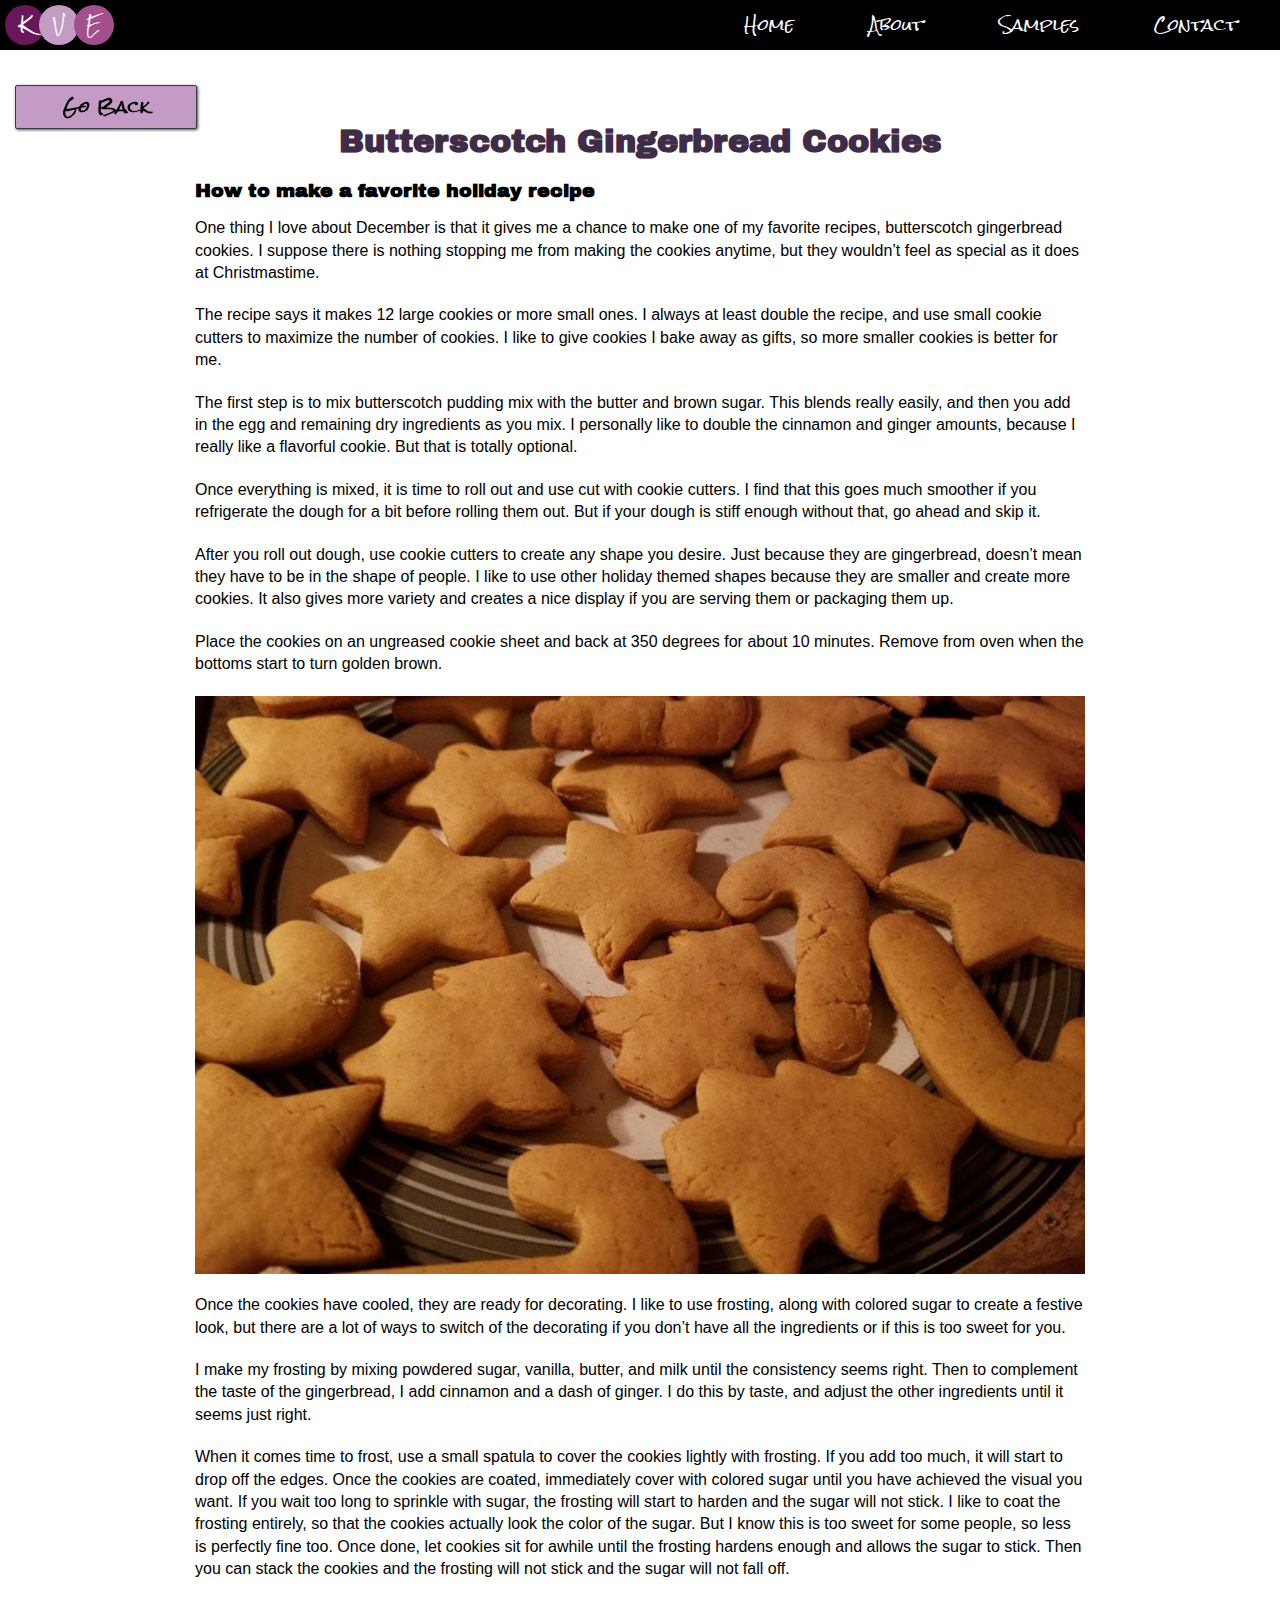
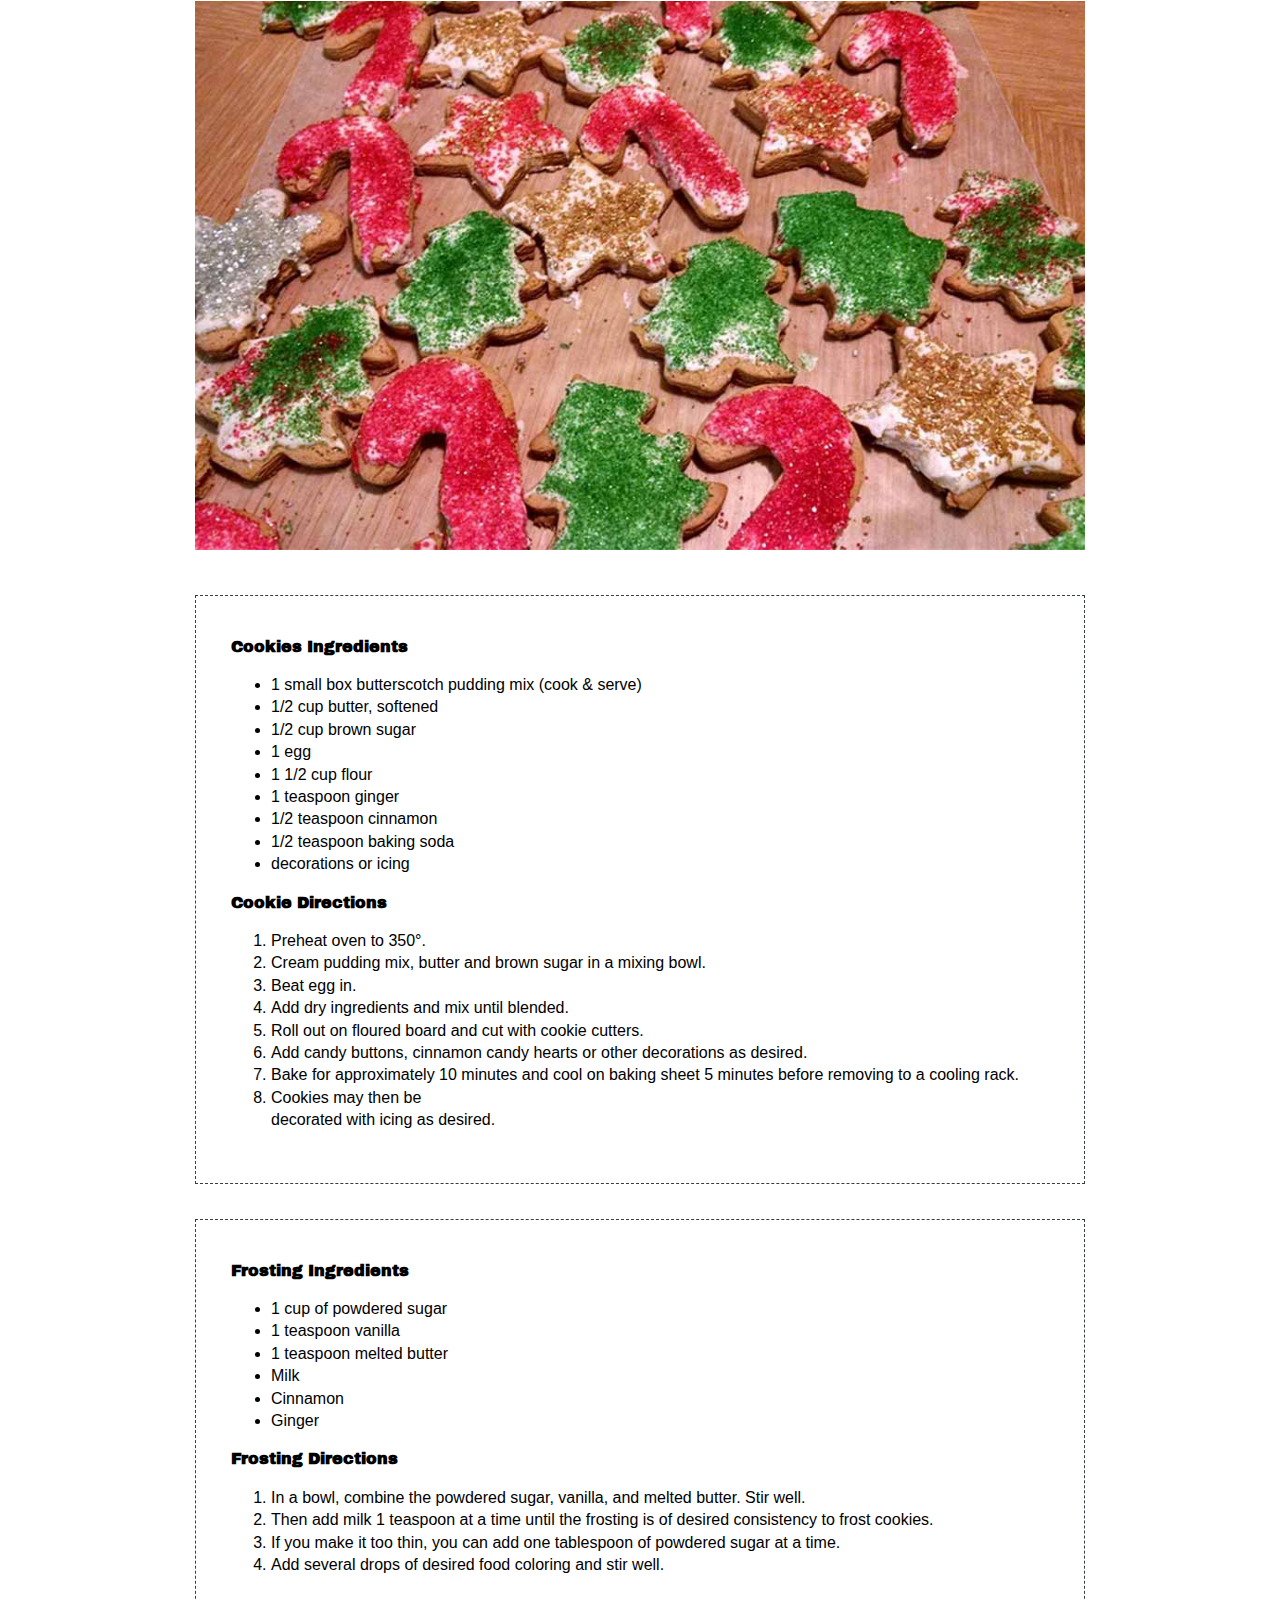
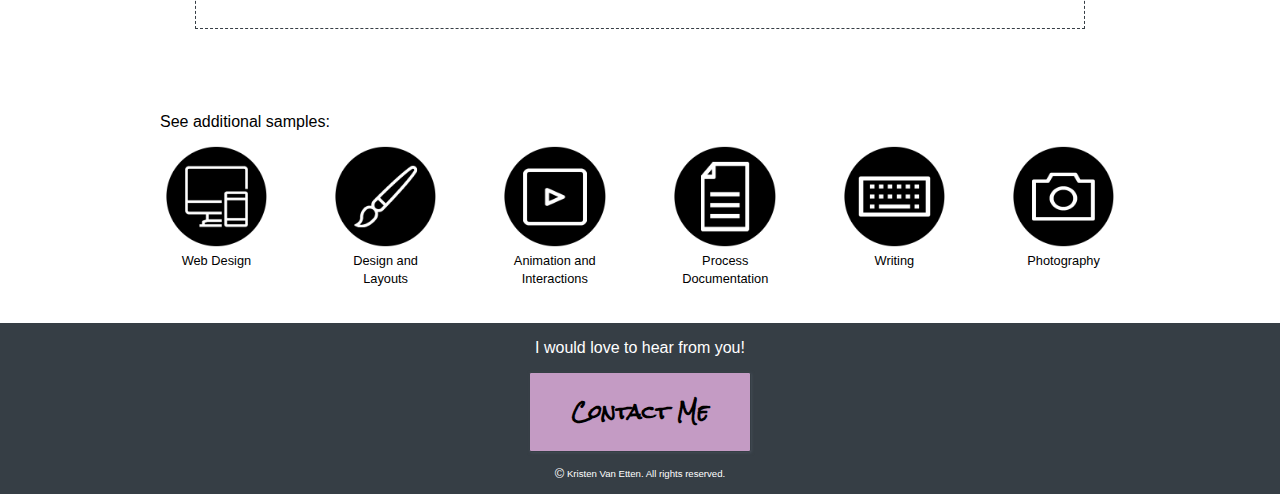
<file: reciple_blog_sample.html>
<!DOCTYPE html>
<html lang="en-US">
  <head>
    <meta charset="utf-8">
    <title>Kristen Van Etten< - Recipe Blog</title>
    <meta name=viewport content="width=device-width, initial-scale=1">
    <meta name="author" content="Kristen Van Etten">
    <meta name="description" content="Recipe blog sample by Kristen Van Etten.">
    <meta name="keywords" content="Kristen Van Etten, digital content developer, digital storyteller, portfolio, Kristen's portfolio, writing, writer, write, blog, cooking, food, recipes, cookies">

    <meta name="google-site-verification" content="OTfzOdwxj5cG61bIE9vzM1q6UjK_2j5r_gc_7JZtk3E">
    
    <link rel="icon" href="images/kve_icon.png" type="image/gif" sizes="any">
    <link rel="shortcut icon" href="images/kve_icon.png"/>
    <link rel="apple-touch-icon" href="images/kve_icon.png">
    <link rel="icon" href="./favicon.ico" type="image/x-icon">

    <link href="https://fonts.googleapis.com/css2?family=Archivo+Black&family=Rock+Salt&display=swap" rel="stylesheet">

    <link rel="stylesheet" type="text/css" href="css/style.css">
    <link rel="stylesheet" type="text/css" href="css/aos.css">
  
  </head>

<body>

<!--   <div class="header-bar"></div> -->

  <nav class="navbar" id="my-navbar">
    <div class="nav-circles">
      <a href="index.html">
        <div class="nav-k">K</div>
        <div class="nav-v">V</div>
        <div class="nav-e">E</div>
      </a>
    </div>

  <div class="top-nav" id="myTopnav">  
    
    <span class="icon-container m-dropdown-trigger">
      <img src="images/menu_icon.png" alt="menu" class="menu_icon">
    </span>
    
    <span class="icon-close-container close-trigger">
      <p class="icon-close">X</p>
    </span>
    <div class="menu-container">
    <a href="index.html" class="nav-link" id="home-link">Home</a> 
      <a href="index.html#about" class="nav-link">About</a>
      <div class="dropdown">
      <a href="index.html#samples" class="nav-link">Samples</a>
    <div class="dropdown-content">
          <a href="samples_webdesign.html" class="subnav-link">Web Design</a>
          <a href="samples_design.html" class="subnav-link">Design and Layouts</a>
          <a href="samples_animations.html" class="subnav-link">Animation and Interaction</a>
          <a href="samples_documentation.html" class="subnav-link">Process Documentation</a>
          <a href="samples_writing.html" class="subnav-link">Writing</a>
          <a href="samples_photos.html" class="subnav-link">Photography</a>
        </div> <!-- close dropdown-content -->
      </div>  <!-- close dropdown -->
     <a href="contact.html" class="nav-link">Contact</a> 
    </div> <!-- close menu-container -->  

   </div>  <!-- close top-nav -->

  </nav>

<!--  ..................End of Header and Navigation Bar...................... --> 

<main>
    <a href="samples_writing.html"><p class="my-button blog-return">
      Go Back
    </p></a>
  
  <article class="container-960">
         
    <h1 id="blog-title">Butterscotch Gingerbread Cookies</h1>

      <h2 id="blog-subtitle">How to make a favorite holiday recipe</h2>
      <p class="basic-text">One thing I love about December is that it gives me a chance to make one of my favorite recipes, butterscotch gingerbread cookies. I suppose there is nothing stopping me from making the cookies anytime, but they wouldn’t feel as special as it does at Christmastime.</p>

      <p class="basic-text">The recipe says it makes 12 large cookies or more small ones. I always at least double the recipe, and use small cookie cutters to maximize the number of cookies. I like to give cookies I bake away as gifts, so more smaller cookies is better for me.</p>

      <p class="basic-text">The first step is to mix butterscotch pudding mix with the butter and brown sugar. This blends really easily, and then you add in the egg and remaining dry ingredients as you mix. I personally like to double the cinnamon and ginger amounts, because I really like a flavorful cookie. But that is totally optional.</p>

      <p class="basic-text">Once everything is mixed, it is time to roll out and use cut with cookie cutters. I find that this goes much smoother if you refrigerate the dough for a bit before rolling them out. But if your dough is stiff enough without that, go ahead and skip it.</p>

      <p class="basic-text">After you roll out dough, use cookie cutters to create any shape you desire. Just because they are gingerbread, doesn’t mean they have to be in the shape of people. I like to use other holiday themed shapes because they are smaller and create more cookies. It also gives more variety and creates a nice display if you are serving them or packaging them up.</p>

      <p class="basic-text">Place the cookies on an ungreased cookie sheet and back at 350 degrees for about 10 minutes. Remove from oven when the bottoms start to turn golden brown.</p>
      
      <figure class="wide image-container">
        <img src="images/blog/cookies1.jpg" alt="plate of cookies">
      </figure> <!-- close wide-image-container -->

      <p class="basic-text">Once the cookies have cooled, they are ready for decorating. I like to use frosting, along with colored sugar to create a festive look, but there are a lot of ways to switch of the decorating if you don’t have all the ingredients or if this is too sweet for you.</p>

      <p class="basic-text">I make my frosting by mixing powdered sugar, vanilla, butter, and milk until the consistency seems right. Then to complement the taste of the gingerbread, I add cinnamon and a dash of ginger. I do this by taste, and adjust the other ingredients until it seems just right.</p>

      <p class="basic-text">When it comes time to frost, use a small spatula to cover the cookies lightly with frosting. If you add too much, it will start to drop off the edges. Once the cookies are coated, immediately cover with colored sugar until you have achieved the visual you want. If you wait too long to sprinkle with sugar, the frosting will start to harden and the sugar will not stick. I like to coat the frosting entirely, so that the cookies actually look the color of the sugar. But I know this is too sweet for some people, so less is perfectly fine too. Once done, let cookies sit for awhile until the frosting hardens enough and allows the sugar to stick. Then you can stack the cookies and the frosting will not stick and the sugar will not fall off.</p>

      <figure class="wide image-container">
        <img src="images/blog/cookies3.jpg" alt="frosted cookies">
      </figure> <!-- close wide-image-container -->

    <section class="recipe">    
     <h3>Cookies Ingredients</h3>
      <ul>
      <li>1 small box butterscotch pudding mix (cook &amp; serve)</li>
      <li>1/2 cup butter, softened</li>
      <li>1/2 cup brown sugar</li>
      <li>1 egg</li>
      <li>1 1/2 cup flour</li>
      <li>1 teaspoon ginger</li>
      <li>1/2 teaspoon cinnamon</li>
      <li>1/2 teaspoon baking soda</li>
      <li>decorations or icing</li>
      </ul>
      
     <h3>Cookie Directions</h3>
      <ol>
      <li>Preheat oven to 350&deg;.</li>
      <li>Cream pudding mix, butter and brown sugar in a mixing bowl.</li>
      <li>Beat egg in.</li>
      <li>Add dry ingredients and mix until blended.</li>
      <li>Roll out on floured board and cut with cookie cutters.</li>
      <li>Add candy buttons, cinnamon candy hearts or other decorations as desired.</li>
      <li>Bake for approximately 10 minutes and cool on baking sheet 5 minutes before removing to a cooling rack.</li>
      <li>Cookies may then be <br />decorated with icing as desired.</li>
      </ol>
    </section>  

    <section class="recipe">  
     <h3>Frosting Ingredients</h3>
      <ul>
      <li>1 cup of powdered sugar</li>
      <li>1 teaspoon vanilla</li>
      <li>1 teaspoon melted butter</li>
      <li>Milk</li>
      <li>Cinnamon</li>
      <li>Ginger</li>
      </ul>
     <h3>Frosting Directions</h3>
      <ol>
      <li>In a bowl, combine the powdered sugar, vanilla, and melted butter. Stir well.</li>
      <li>Then add milk 1 teaspoon at a time until the frosting is of desired consistency to frost cookies.</li>
      <li>If you make it too thin, you can add one tablespoon of powdered sugar at a time.</li>
      <li>Add several drops of desired food coloring and stir well.</li>
      </ol>
    </section>  

  </article> <!--Close 960-container -->

</main>
<!--  .......................Bottom Nav............................ -->

  <section class="container-960"> 
    <p class="sample-text">See additional samples:</p>
    <div class="nav-flex">

    	<div class="nav-container">	
	      <a href="samples_webdesign.html" class="bottom-nav bottom-active">
	        <img class="bottom-image" src="images/icons/responsivescreens.png" alt="">
	        <p>Web Design</p>
	      </a>  

	      <a href="samples_design.html" class="bottom-nav bottom-active">  
	        <img class="bottom-image" src="images/icons/paintbrush.png" alt="">
	        <p>Design and Layouts</p>
	      </a>
	      
	      <a href="samples_animations.html" class="bottom-nav bottom-active">        
	        <img class="bottom-image" src="images/icons/playbutton.png" alt="">
	        <p>Animation and Interactions</p>
	      </a>
      </div>

      <div class="nav-container">  
	      <a href="samples_documentation.html" class="bottom-nav bottom-active">  
	        <img class="bottom-image" src="images/icons/document.png" alt="">
	        <p>Process Documentation</p>
	      </a>  

	      <a href="samples_writing.html" class="bottom-nav bottom-active">  
	        <img class="bottom-image" src="images/icons/keyboard.png" alt="">
	        <p>Writing</p>
	      </a>  
	 
	      <a href="samples_photos.html" class="bottom-nav bottom-active">   
	        <img class="bottom-image" src="images/icons/camera.png" alt="">
	        <p>Photography</p>
	      </a>  
  		</div>

    </div> <!-- close nav-flex -->
  </section> <!-- close container-960 bottom-nav -->



<!-- ...........................Contact and Footer.......................... -->

  <footer>
    <p class="footer-text-large">I would love to hear from you!</p>
    <a href="contact.html"><p class="my-button contact-me larger" id="contact-me">Contact Me</p></a>
    <p><span class="copyright">&copy;</span><span class="footer-text"> Kristen Van Etten. All rights reserved.  </span></p>
  </footer> 


<script src="javascript/jquery-3.5.1.min.js"></script>
<script src="javascript/aos.js"></script>
<script>
    AOS.init({
  duration: 750,
})
  </script>
<script src="javascript/main.js"></script>

</body>

</html>
</file>
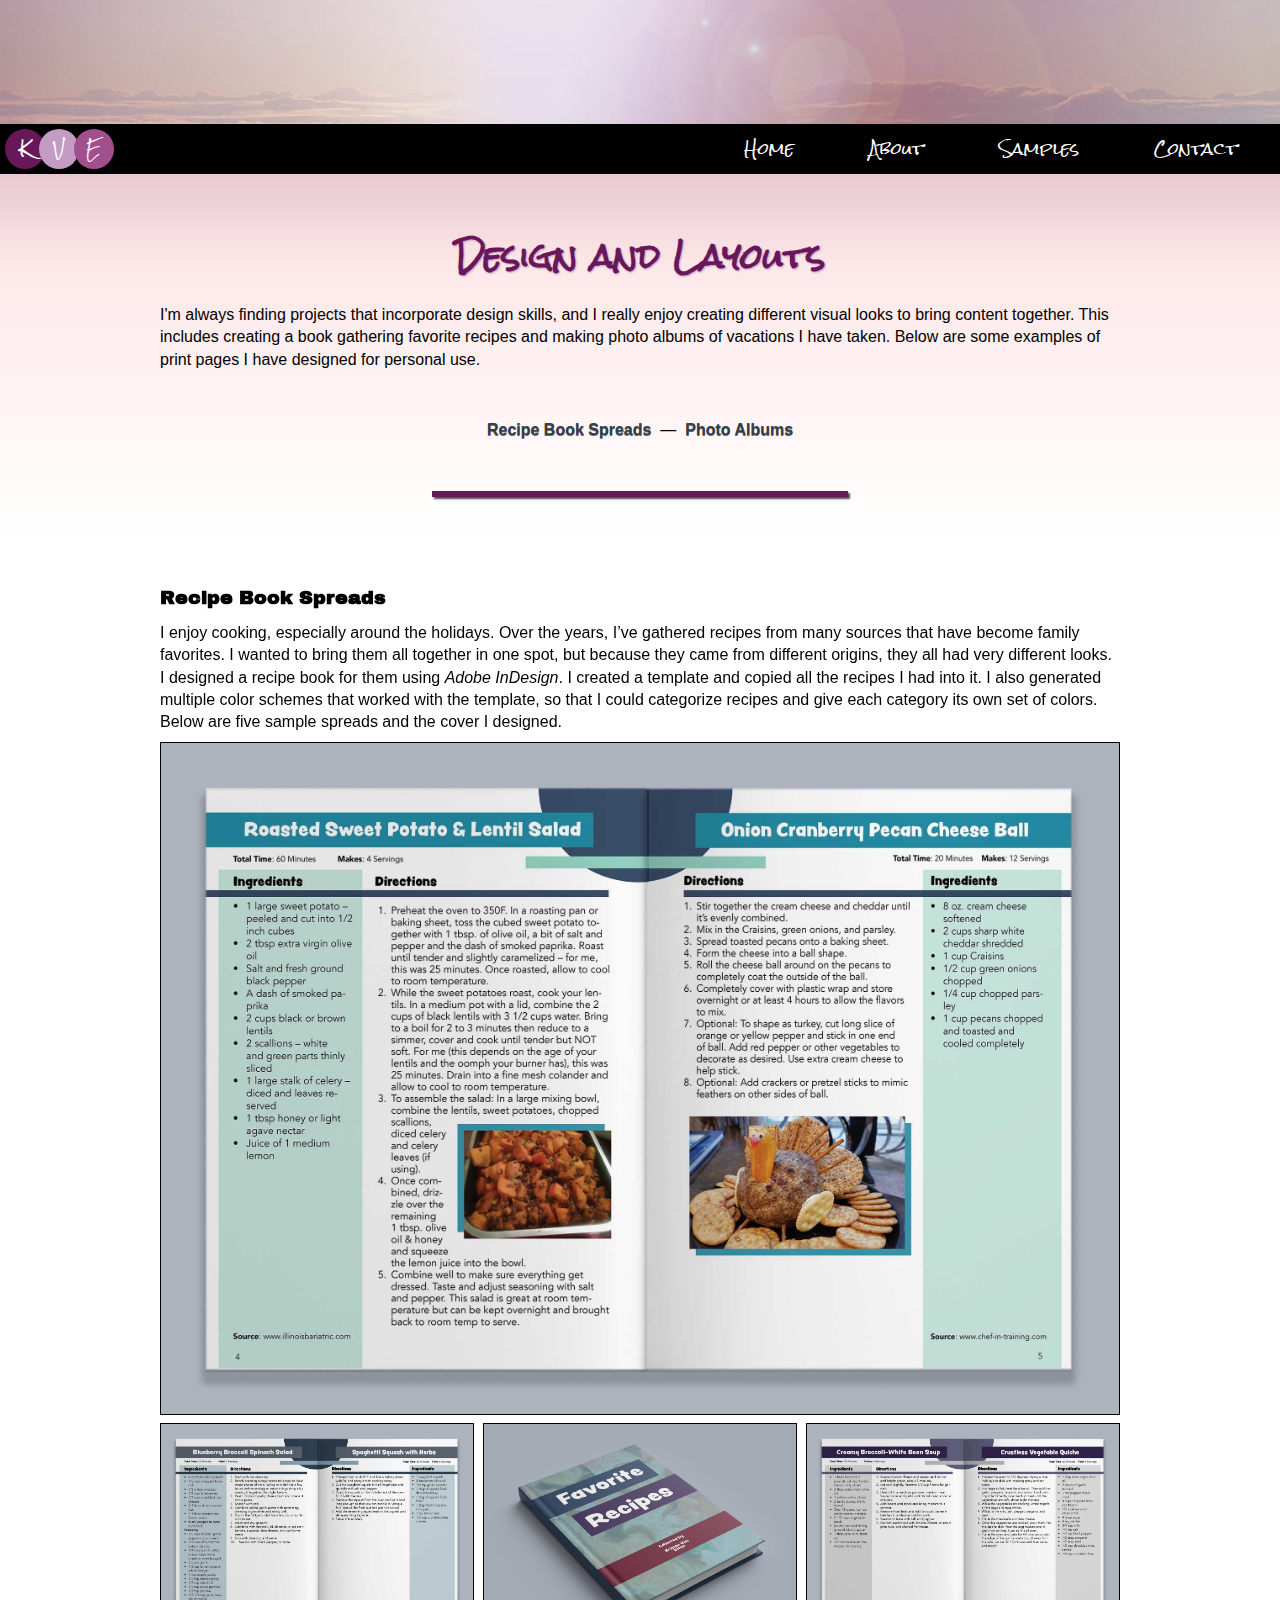
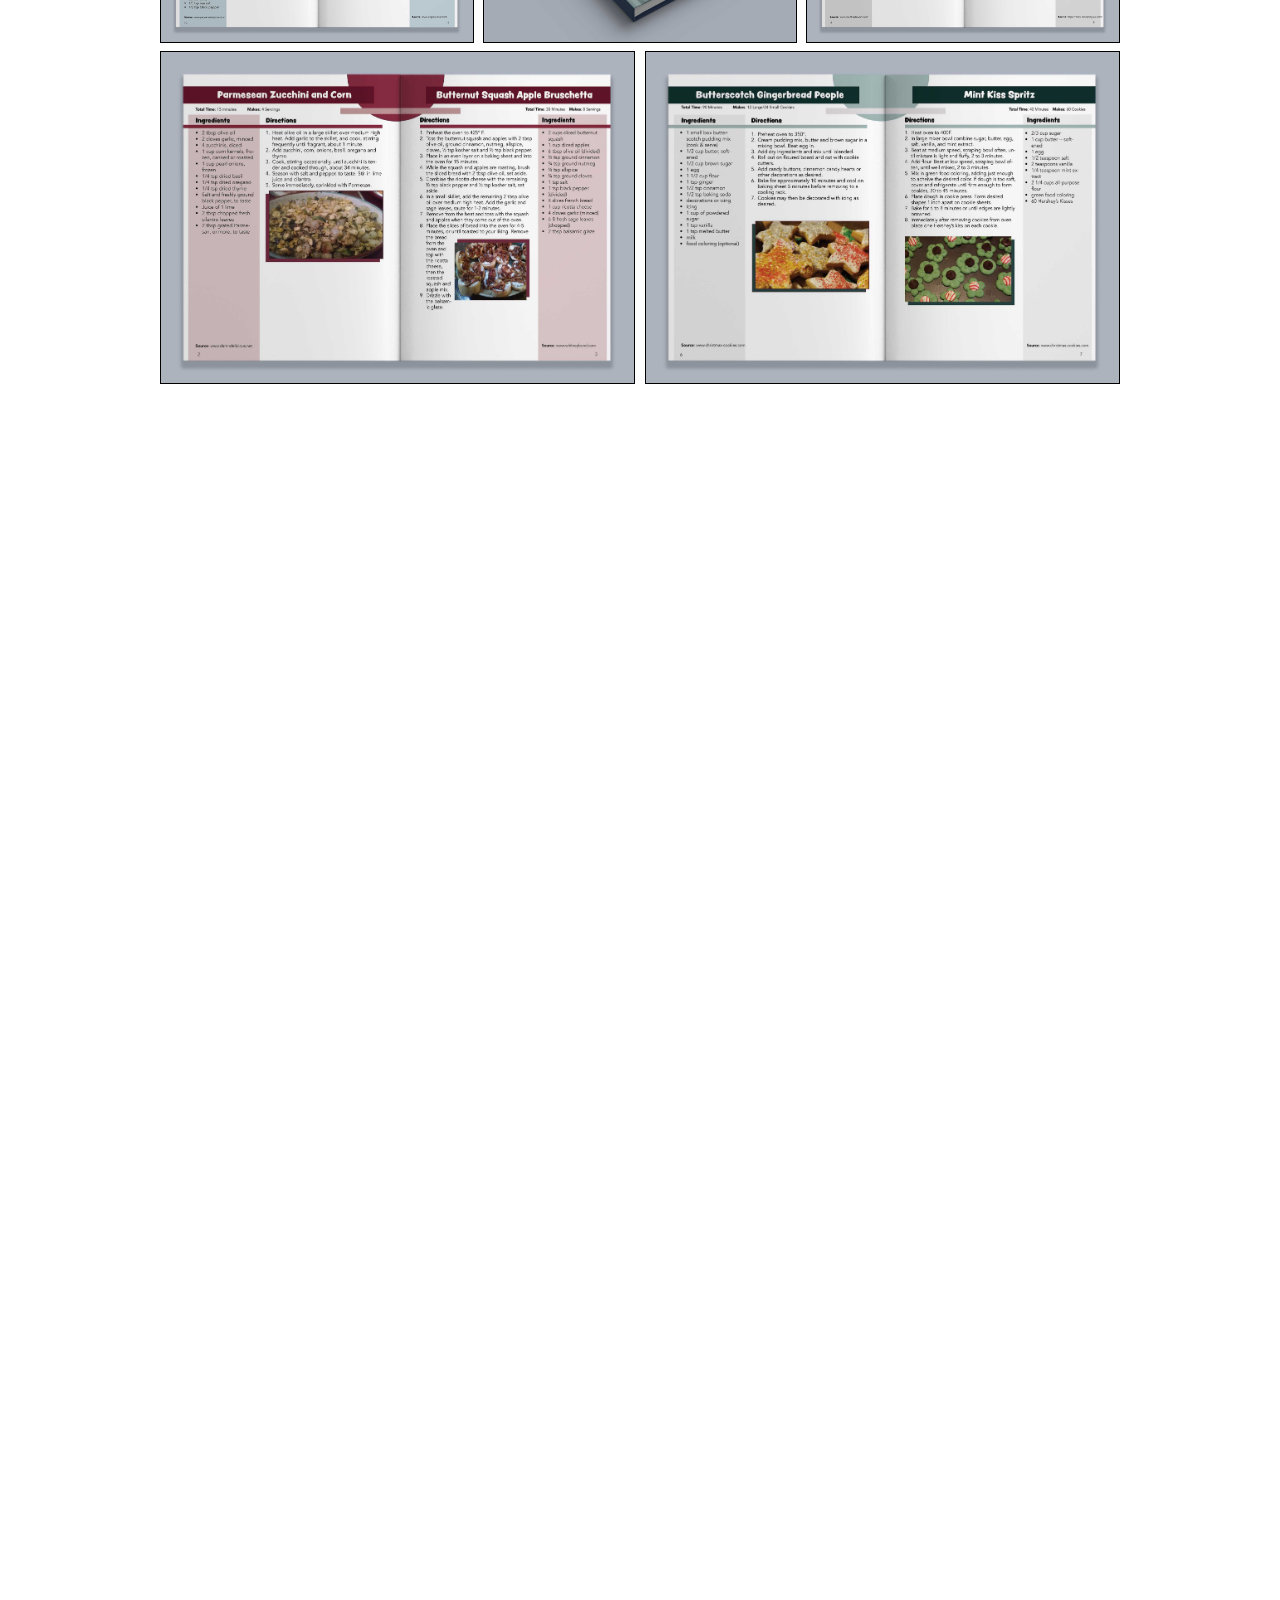
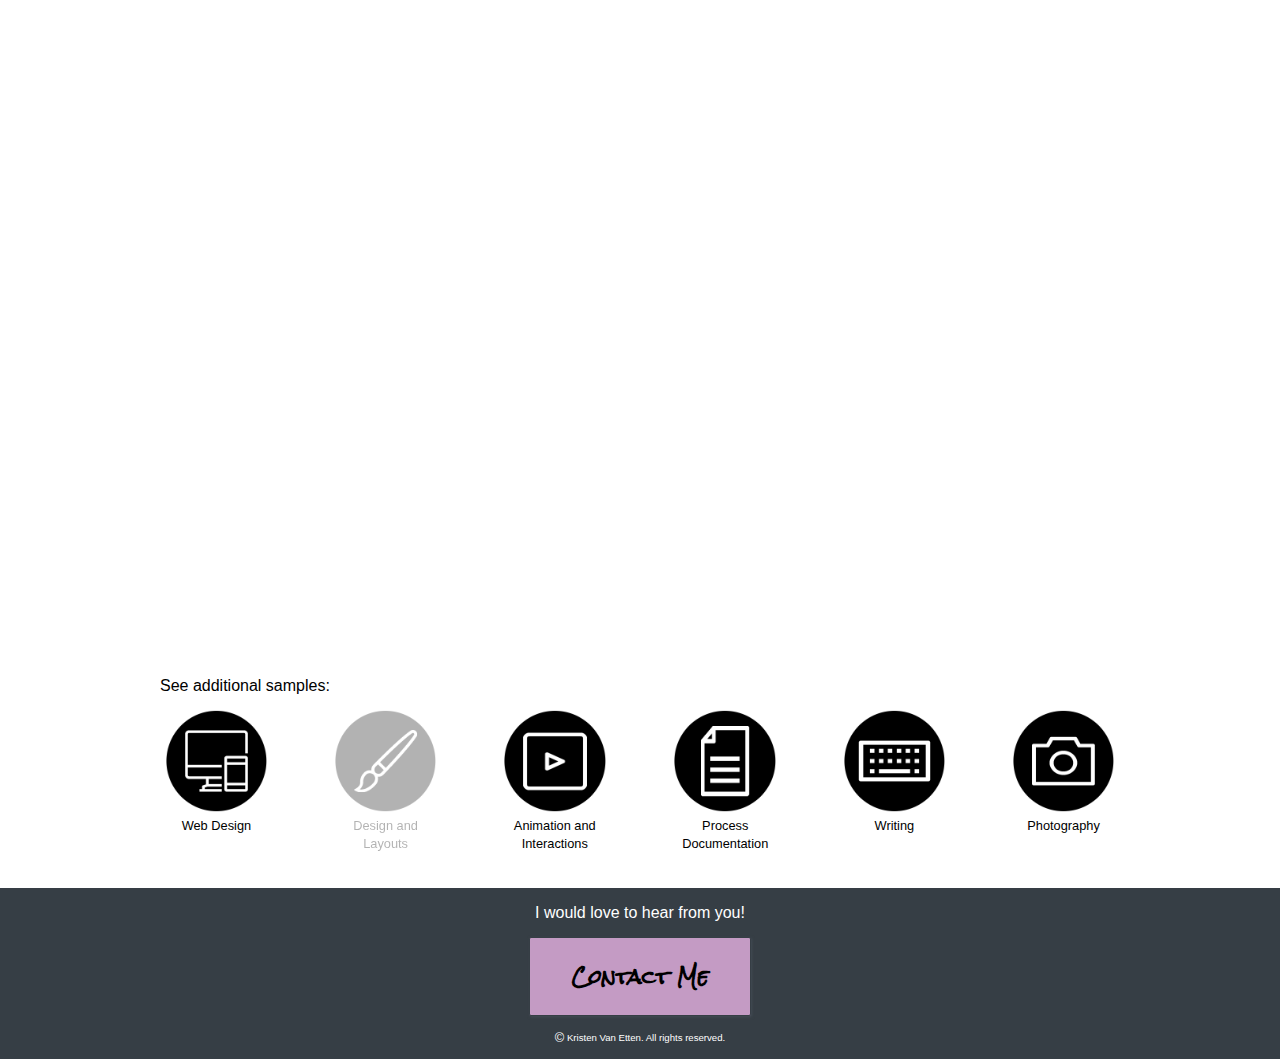
<file: samples_design.html>
<!DOCTYPE html>
<html lang="en-US">
  <head>
    <meta charset="utf-8">
    <title>Kristen Van Etten - Design and Layout Portfolio</title>
    <meta name=viewport content="width=device-width, initial-scale=1">
    <meta name="author" content="Kristen Van Etten">
    <meta name="description" content="Design and layout samples by Kristen Van Etten.">
    <meta name="keywords" content="Kristen Van Etten, digital content developer, digital storyteller, portfolio, Kristen's portfolio, designs, layouts, print design">

    <meta name="google-site-verification" content="OTfzOdwxj5cG61bIE9vzM1q6UjK_2j5r_gc_7JZtk3E">
    
    <link rel="icon" href="images/kve_icon.png" type="image/gif" sizes="any">
    <link rel="shortcut icon" href="images/kve_icon.png"/>
    <link rel="apple-touch-icon" href="images/kve_icon.png">
    <link rel="icon" href="./favicon.ico" type="image/x-icon">

    <link href="https://fonts.googleapis.com/css2?family=Archivo+Black&family=Rock+Salt&display=swap" rel="stylesheet">

    <link rel="stylesheet" type="text/css" href="css/style.css">
    <link rel="stylesheet" type="text/css" href="css/aos.css">
  
  </head>

<body>

  <div class="header-bar"></div>

  <nav class="navbar" id="my-navbar">
    <div class="nav-circles">
      <a href="index.html">
        <div class="nav-k">K</div>
        <div class="nav-v">V</div>
        <div class="nav-e">E</div>
      </a>
    </div>

  <div class="top-nav" id="myTopnav">  
    
    <span class="icon-container m-dropdown-trigger">
      <img src="images/menu_icon.png" alt="menu" class="menu_icon">
    </span>
    
    <span class="icon-close-container close-trigger">
      <p class="icon-close">X</p>
    </span>
    <div class="menu-container">
    <a href="index.html#home" class="nav-link" id="home-link">Home</a> 
      <a href="index.html#about" class="nav-link">About</a>
      <div class="dropdown">
      <a href="index.html#samples" class="nav-link">Samples</a>
      <div class="dropdown-content">
          <a href="samples_webdesign.html" class="subnav-link">Web Design</a>
          <a href="#design" class="subnav-link selected close-trigger anchor">Design and Layouts</a>
          <a href="samples_animations.html" class="subnav-link">Animation and Interaction</a>
          <a href="samples_documentation.html" class="subnav-link">Process Documentation</a>
          <a href="samples_writing.html" class="subnav-link">Writing</a>
          <a href="samples_photos.html" class="subnav-link">Photography</a>
        </div> <!-- close dropdown-content -->
      </div>  <!-- close dropdown -->
      <a href="contact.html" class="nav-link">Contact</a>
    </div> <!-- close menu-container -->  

   </div>  <!-- close top-nav -->

  </nav>

<!--  ..................End of Header and Navigation Bar...................... --> 

<main>
  <header class="sample-heading">
    <h1 id="design">Design and Layouts</h1>

      <p class="basic-text">I'm always finding projects that incorporate design skills, and I really enjoy creating different visual looks to bring content together. This includes creating a book gathering favorite recipes and making photo albums of vacations I have taken. Below are some examples of print pages I have designed for personal use.</p>
        <br>
        <div class="center container-960">
          <a class="bookmark anchor" href="#s1">Recipe Book Spreads</a>
          <span class="link-divider"> &nbsp;&#8212;&nbsp;</span>  
          <a class="bookmark anchor" href="#s2">Photo Albums</a>

          <hr class="horizontalline">
        </div> <!--close center-->  
      

    <div class="line-container center">
      
    </div> <!-- close line-container --> 

  </header> <!-- close sample-heading -->


<!--  .......................Sample Start............................ -->


  <section class="container-960" id="s1">
      <article class="sample-container-aos" data-aos="fade-up" data-aos-easing="ease-in-out-back">


        <h2>Recipe Book Spreads</h2>
        <p class="sample-text">I enjoy cooking, especially around the holidays. Over the years, I’ve gathered recipes from many sources that have become family favorites. I wanted to bring them all together in one spot, but because they came from different origins, they all had very different looks. I designed a recipe book for them using <i>Adobe InDesign</i>. I created a template and copied all the recipes I had into it. I also generated multiple color schemes that worked with the template, so that I could categorize recipes and give each category its own set of colors. Below are five sample spreads and the cover I designed.
        </p>  
  
        <figure class="image-flex">  
          <img class="sample-image full" src="images/samples/recipe_book_teals.jpg" alt="Recipe book mockup using teal color palette.">

          
          <img class="sample-image third" src="images/samples/recipe_book_blues.jpg" alt="Recipe book mockup using blue color palette.">
          <img class="sample-image third" src="images/samples/recipe_book_cover.jpg" alt="recipe book cover">
          <img class="sample-image third" src="images/samples/recipe_book_purples.jpg" alt="Recipe book mockup using purple color palette.">
         
          <img class="sample-image half" src="images/samples/recipe_book_reds.jpg" alt="Recipe book mockup using red color palette.">
          <img class="sample-image half" src="images/samples/recipe_book_greens.jpg" alt="Recipe book mockup using green color palette.">
         

       </figure> <!-- close image-flex container -->  
     
     </article> <!-- close sample-container-aos -->
  </section> <!-- close container-960 #s1 -->

<!--  .......................Sample 2............................ -->


  <section class="container-960" id="s2">
    <article class="sample-container-aos" data-aos="fade-up" data-aos-easing="ease-in-out-back">

      <h2>Photo Albums</h2>
      <p class="sample-text">I like to travel and make a point of taking pictures to remember the vacations. After my trips I put together albums using online photo software, which I then print to keep as a long term record. I have created over 10 books ranging in pages from 40 to 120 that display pictures and text to tell the story of my trips. I give each book its own look and feel to best fit the destination. A few samples from these are below.
      <br><br>  
      <b>Turks and Caicos</b> was a beautiful place, however, I had many pictures of the beach and pools that looked very similar. To keep the book interesting, I used layouts that added extra visual interest with circular photos and icons. I also incorporated bold colors that matched the landscape. Here are two spreads from the final 50-page album.
      </p>

      <figure class="image-flex">
        <img class="sample-image twothird" src="images/samples/album_turks2.jpg" alt="Beach pictures in photo album.">
        <img class="sample-image third" src="images/samples/album_mockup_turks2.jpg" alt="Album page 1 in open book.">
  
        <img class="sample-image third" src="images/samples/album_mockup_turks3.jpg" alt="Album page 2 in open book.">   
        <img class="sample-image twothird" src="images/samples/album_turks3.jpg" alt="Pool pictures in photo album.">
       </figure> <!-- close image-flex container --> 


      <br><br>
      <p class="sample-text"><b>Iceland</b> has some amazing scenery and unique landscapes. Since the photos from my trip there didn't always capture the beauty the locations had in person, I needed to find a way to compensate for that in the album. I added backgrounds with bright colors that pulled out the most vivid color from selected photos. Here are two spreads from the final 100-page album.</p>

     <figure class="image-flex">  
       <img class="sample-image half" src="images/samples/album_mockup_iceland1.jpg" alt="Valley pictures in opened photo album.">
        
       <img class="sample-image half" src="images/samples/album_mockup_iceland3.jpg" alt="Geyser pictures in opened photo album.">
        
     </figure> <!-- close image-flex container --> 


     <br><br>
     <p class="sample-text">After a vacation to <b>Chicago</b>, I wanted an album that would capture the feeling of being in a city. I used a lot of black, white, and metallic colors in the backgrounds to create a sophisticated city vibe. I also used very simple and minimalist layouts to display these photos. Here are two spreads from the final 40-page album.</p>

     <figure class="image-flex-alt">
        
        <div class="stack-main threequarter">
          <img class="sample-image " src="images/samples/album_chicago1_e.jpg" alt="Skyline pictures in photo album."> 
     	  </div> <!-- close stack-main -->
     	
        <div class="stack-side quarter">
          
          <img class="sample-image full" src="images/samples/album_mockup_chicago1.jpg" alt="Album page 1 in open book.">
		
          <img class="sample-image full" src="images/samples/album_chicago2.jpg" alt="Garden pictures in photo album.">
  
          <img class="sample-image full" src="images/samples/album_mockup_chicago2.jpg" alt="Album page 2 in open book.">
    
      </div>  <!-- close stack-side -->
      
    </figure> <!-- close image-flex container -->   

   </article> <!-- close sample-container-aos -->
  </section> <!-- close container-960 #s2 -->
</main>

<!--  .......................Bottom Nav............................ -->


  <section class="container-960"> 
    <p class="sample-text">See additional samples:</p>
    <div class="nav-flex">

      <div class="nav-container">

        <a href="samples_webdesign.html" class="bottom-nav bottom-active">
          <img class="bottom-image" src="images/icons/responsivescreens.png" alt="">
          <p>Web Design</p>
        </a> 

      	<a href="#design" class="bottom-nav bottom-selected anchor">  
        	<img class="bottom-image" src="images/icons/paintbrush.png" alt="">
        	<p>Design and Layouts</p>
      	</a>

        <a href="samples_animations.html" class="bottom-nav bottom-active">        
          <img class="bottom-image" src="images/icons/playbutton.png" alt="">
          <p>Animation and Interactions</p>
        </a>
      </div> 


      <div class="nav-container">
        <a href="samples_documentation.html" class="bottom-nav bottom-active">  
          <img class="bottom-image" src="images/icons/document.png" alt="">
          <p>Process Documentation</p>
        </a>

        <a href="samples_writing.html" class="bottom-nav bottom-active">  
          <img class="bottom-image" src="images/icons/keyboard.png" alt="">
          <p>Writing</p>
        </a>  

        <a href="samples_photos.html" class="bottom-nav bottom-active">   
          <img class="bottom-image" src="images/icons/camera.png" alt="">
          <p>Photography</p>
        </a>  
      </div>

    </div> <!-- close nav-flex -->
  </section> <!-- close container-960 bottom-nav -->

 
<!-- ...........................Contact and Footer.......................... -->  


  <footer>
    <p class="footer-text-large">I would love to hear from you!</p>
    <a href="contact.html"><p class="my-button contact-me larger" id="contact-me">Contact Me</p></a>
    <p><span class="copyright">&copy;</span><span class="footer-text"> Kristen Van Etten. All rights reserved.  </span></p>
  </footer> 


<script src="javascript/jquery-3.5.1.min.js"></script>
<script src="javascript/aos.js"></script>
  <script>
    AOS.init({
      duration: 750,
  })
  </script>
<script src="javascript/main.js"></script>
</body>

</html>
</file>
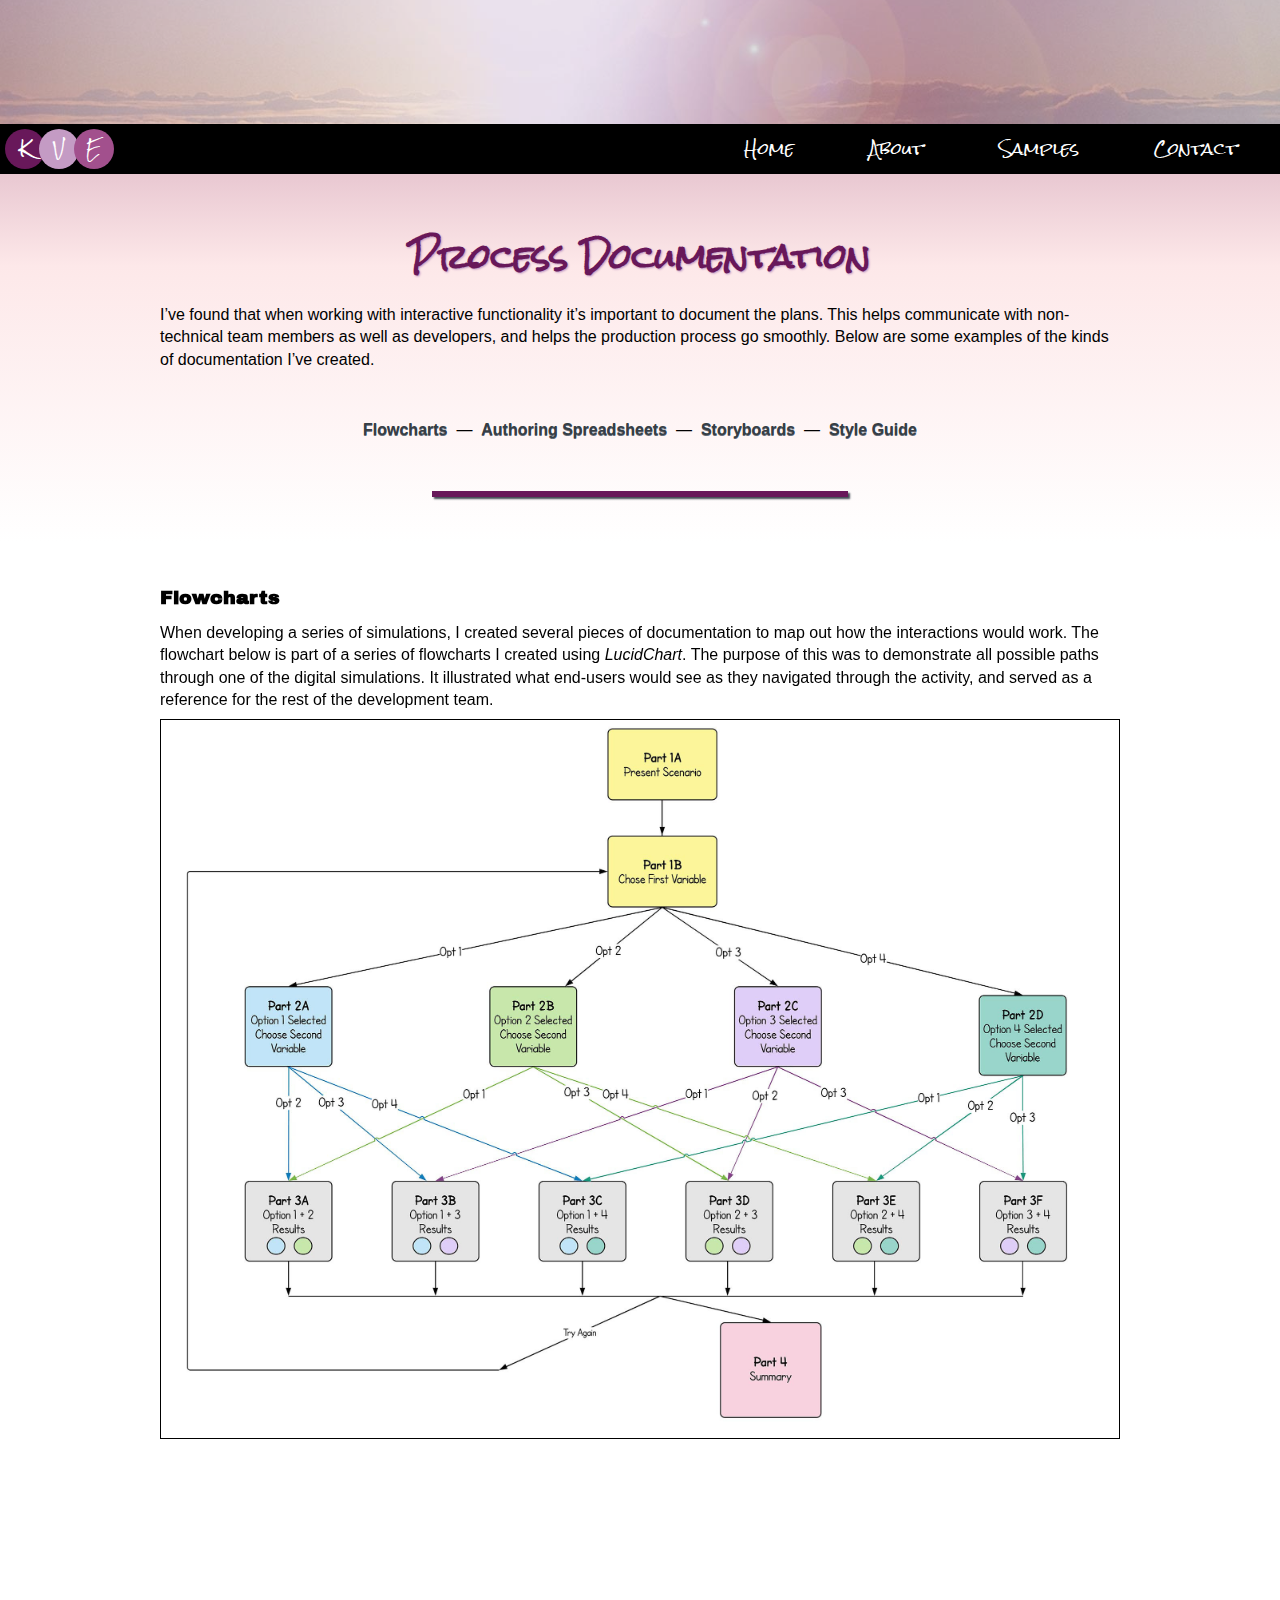
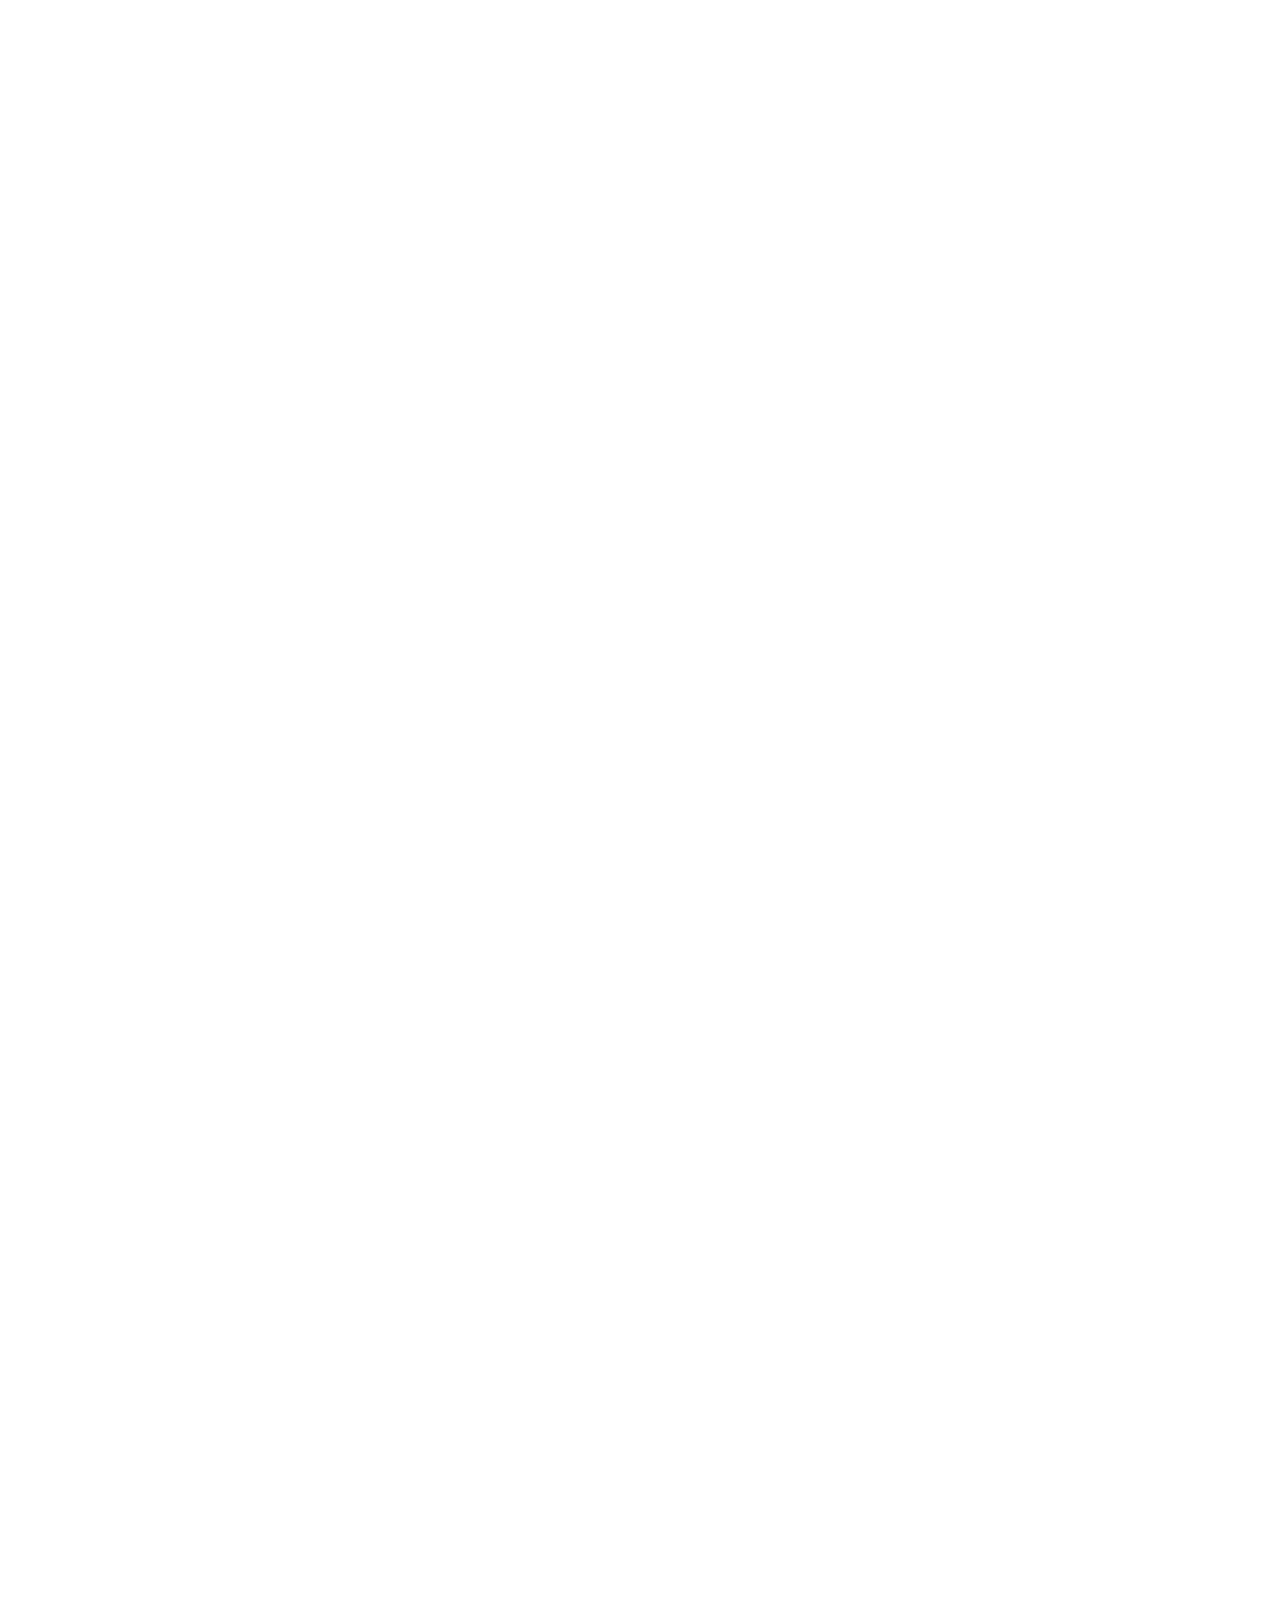
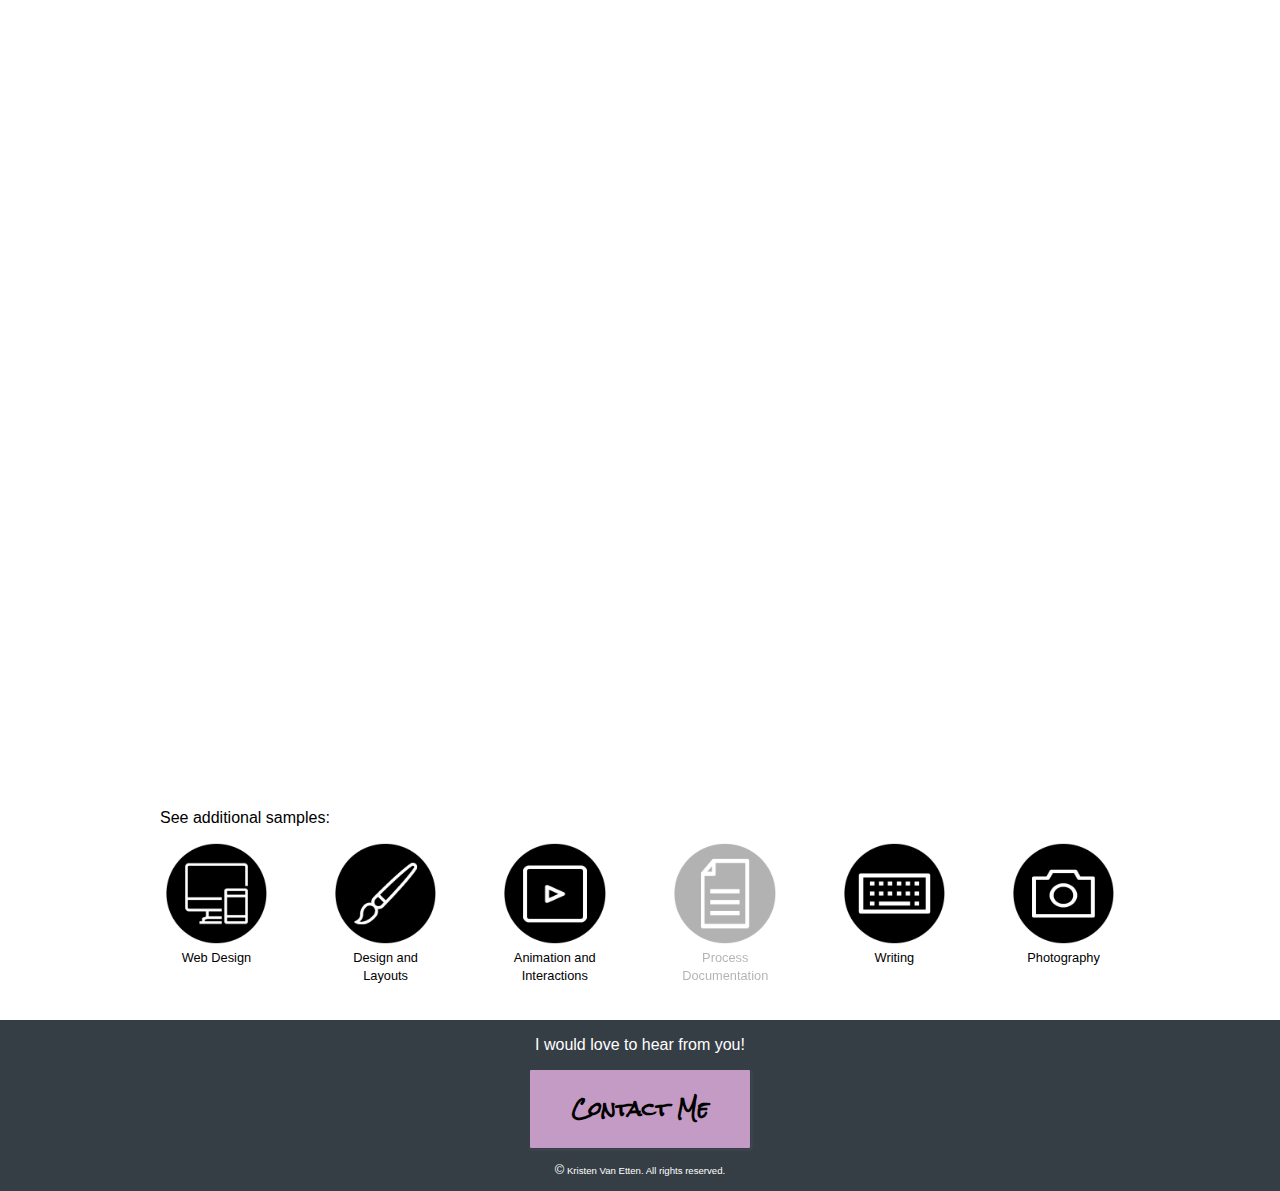
<file: samples_documentation.html>
<!DOCTYPE html>
<html lang="en-US">
  <head>
    <meta charset="utf-8">
    <title>Kristen Van Etten - Process Documentation Portfolio</title>
    <meta name=viewport content="width=device-width, initial-scale=1">
    <meta name="author" content="Kristen Van Etten">
    <meta name="description" content="Process documentation samples by Kristen Van Etten.">
    <meta name="keywords" content="Kristen Van Etten, digital content developer, digital storyteller, portfolio, Kristen's portfolio, process docs, documentation, documents, storyboards, flowcharts, style guides">

    <meta name="google-site-verification" content="OTfzOdwxj5cG61bIE9vzM1q6UjK_2j5r_gc_7JZtk3E">
    
    <link rel="icon" href="images/kve_icon.png" type="image/gif" sizes="any">
    <link rel="shortcut icon" href="images/kve_icon.png"/>
    <link rel="apple-touch-icon" href="images/kve_icon.png">
    <link rel="icon" href="./favicon.ico" type="image/x-icon">

    <link href="https://fonts.googleapis.com/css2?family=Archivo+Black&family=Rock+Salt&display=swap" rel="stylesheet">
    

    <link rel="stylesheet" type="text/css" href="css/style.css">
    <link rel="stylesheet" type="text/css" href="css/aos.css">
  
  </head>

<body>

  <div class="header-bar"></div>

  <nav class="navbar" id="my-navbar">
    <div class="nav-circles">
      <a href="index.html">
        <div class="nav-k">K</div>
        <div class="nav-v">V</div>
        <div class="nav-e">E</div>
      </a>
    </div>

  <div class="top-nav" id="myTopnav">  
    
    <span class="icon-container m-dropdown-trigger">
      <img src="images/menu_icon.png" alt="menu" class="menu_icon">
    </span>
    
    <span class="icon-close-container close-trigger">
      <p class="icon-close">X</p>
    </span>
    <div class="menu-container">
    <a href="index.html#home" class="nav-link" id="home-link">Home</a> 
      <a href="index.html#about" class="nav-link">About</a>
      <div class="dropdown">
      <a href="index.html#samples" class="nav-link">Samples</a>
      <div class="dropdown-content">
          <a href="samples_webdesign.html" class="subnav-link">Web Design</a>
          <a href="samples_design.html" class="subnav-link">Design and Layouts</a>
          <a href="samples_animations.html" class="subnav-link">Animation and Interaction</a>
          <a href="#documentation" class="subnav-link selected close-trigger anchor">Process Documentation</a>
          <a href="samples_writing.html" class="subnav-link">Writing</a>
          <a href="samples_photos.html" class="subnav-link">Photography</a>
        </div> <!-- close dropdown-content -->
      </div>  <!-- close dropdown -->
     <a href="contact.html" class="nav-link">Contact</a>
    </div> <!-- close menu-container -->  

   </div>  <!-- close top-nav -->

  </nav>

<!--  ..................End of Header and Navigation Bar...................... --> 

<main>
  <header class="sample-heading">
    <h1 id="documentation">Process Documentation</h1>

      <p class="basic-text">I’ve found that when working with interactive functionality it’s important to document the plans. This helps communicate with non-technical team members as well as developers, and helps the production process go smoothly. Below are some examples of the kinds of documentation I’ve created.</p>
      <br> 
      <div class="center container-960">
        <a class="bookmark anchor" href="#s1">Flowcharts</a>
        <span class="link-divider"> &nbsp;&#8212;&nbsp;</span>   
        <a class="bookmark anchor" href="#s2">Authoring Spreadsheets</a>
        <span class="link-divider"> &nbsp;&#8212;&nbsp;</span>   
        <a class="bookmark anchor" href="#s3">Storyboards</a>
        <span class="link-divider"> &nbsp;&#8212;&nbsp;</span>    
        <a class="bookmark anchor" href="#s4">Style Guide</a>
      
      <hr class="horizontalline">
      </div> <!--close center-->
      
  </header> <!--close sample-heading -->

<!--  .......................Sample Start............................ -->

  
  <section class="container-960" id="s1">
    <article class="sample-container-aos" data-aos="fade-up" data-aos-easing="ease-in-out-back">  

      <h2>Flowcharts</h2>
      <p class="sample-text">When developing a series of simulations, I created several pieces of documentation to map out how the interactions would work. The flowchart below is part of a series of flowcharts I created using <i>LucidChart</i>. The purpose of this was to demonstrate all possible paths through one of the digital simulations. It illustrated what end-users would see as they navigated through the activity, and served as a reference for the rest of the development team.</p>

      <figure class="image-flex"> 
        <img class="sample-image full" src="images/samples/doc_plant_flowchart.jpg" alt="Flowchart of a plant simulation.">
      </figure> <!-- close image-flex container --> 

    </article> <!-- close sample-container-aos -->  
  </section><!-- close container-960 #s1 -->  

<!--  .......................Sample 2............................ -->

  <section class="container-960" id="s2">
    <article class="sample-container-aos" data-aos="fade-up" data-aos-easing="ease-in-out-back">  

      <h2>Authoring Spreadsheets</h2>
      <p class="sample-text">Flowcharts are great at showing a high-level overview of how digital content will appear, but I’ve needed to track additional details to fully author the content. As part of the same series of digital simulations described above, I created and populated spreadsheets capturing details about what needed to appear on each screen of the activities. One example of these is shown below.</p>
      
      <figure class="image-flex">
        <img class="sample-image full" src="images/samples/doc_authoring_form.jpg" alt="Spreadsheet containing authoring data.">
      </figure> <!--close image-flex container --> 
    
    </article> <!-- close sample-container-aos --> 
  </section><!-- close container-960 #s2   -->

<!--  .......................Sample 3............................ -->

  <section class="container-960" id="s3"> 
    <article class="sample-container-aos" data-aos="fade-up" data-aos-easing="ease-in-out-back">

      <h2>Storyboads</h2>
      <p class="sample-text">While doing freelance work, I worked on a product called The Mediator. This was an instructional design tool that used multimedia, animations, and interactivitiy to introduce, review, and reinforce science topics to high school students. I created storyboards that documented both animations and interactive components of the product. These storyboards were given to the teams creating final art and animations to use as a starting point for their work. Below are two of the five sets of storyboards I developed for this project. One shows how the screen changes based on different user inputs and the other documents each step of an animation walking through the solving of a math problem.</p>

      <figure class="image-flex">
        <img class="sample-image full" src="images/samples/mediator_storyboard_tryit.jpg" alt="Storyboard showing animation of a plane accelerating and decelerating.">

        <img class="sample-image full" src="images/samples/mediator_storyboard_mathlab.jpg" alt="Storyboard showing animation of math calculations.">
      </figure> <!-- close image-flex container -->

    </article> <!-- close sample-container-aos -->
  </section> <!-- close container-960 #s3 -->

<!--  .......................Sample 4............................ -->


  <section class="container-960" id="s4"> 
    <article class="sample-container-aos" data-aos="fade-up" data-aos-easing="ease-in-out-back">

      <h2>Style Guide</h2>
      <p class="sample-text">As part of a user experience design class, I designed content for an online site and app. This involved selecting colors, fonts, and UI elements, like buttons and icons. In order to ensure a consistent style was used across all elements, I created the style guide below that captured all design decisions and documented them in an easy to read way. This project was done for a fictional business, but if this were for a real business the style guide would be distributed to others working on the product to make sure everyone followed the same design specs.
      </p>
      
      <figure class="image-flex">
        <img class="sample-image full" src="images/samples/doc_mf_styleguide.jpg" alt="Styleguide with font styles, color palette, logos, icons and UI elements, and button states.">

      </figure> <!-- close image-flex container --> 
    
    </article> <!-- close sample-container-aos -->
  </section> <!-- close container-960 #s4 -->
</main>
<!--  .......................Bottom Nav............................ -->


  <section class="container-960"> 
    <p class="sample-text">See additional samples:</p>
    <div class="nav-flex">

      <div class="nav-container">  

        <a href="samples_webdesign.html" class="bottom-nav bottom-active">
          <img class="bottom-image" src="images/icons/responsivescreens.png" alt="">
          <p>Web Design</p>
        </a>  

        <a href="samples_design.html" class="bottom-nav bottom-active">  
          <img class="bottom-image" src="images/icons/paintbrush.png" alt="">
          <p>Design and Layouts</p>
        </a>
        
        <a href="samples_animations.html" class="bottom-nav bottom-active">        
          <img class="bottom-image" src="images/icons/playbutton.png" alt="">
          <p>Animation and Interactions</p>
        </a>
      </div>

      <div class="nav-container">  

        <a href="#documentation" class="bottom-nav bottom-selected anchor">  
          <img class="bottom-image" src="images/icons/document.png" alt="">
          <p>Process Documentation</p>
        </a>  

        <a href="samples_writing.html" class="bottom-nav bottom-active">  
          <img class="bottom-image" src="images/icons/keyboard.png" alt="">
          <p>Writing</p>
        </a>  
   
        <a href="samples_photos.html" class="bottom-nav bottom-active">
          <img class="bottom-image" src="images/icons/camera.png" alt="">
          <p>Photography</p>
        </a>  
        </div>
    </div> <!-- close nav-flex -->
  </section> <!-- close container-960 bottom-nav -->


<!-- ...........................Contact and Footer.......................... -->  

  <footer>
    <p class="footer-text-large">I would love to hear from you!</p>
    <a href="contact.html"><p class="my-button contact-me larger" id="contact-me">Contact Me</p></a>
    <p><span class="copyright">&copy;</span><span class="footer-text"> Kristen Van Etten. All rights reserved.  </span></p>
  </footer> 
  

<script src="javascript/jquery-3.5.1.min.js"></script>
<script src="javascript/aos.js"></script>
  <script>
    AOS.init({
      duration: 750,
  })
  </script>
<script src="javascript/main.js"></script>
</body>

</html>
</file>
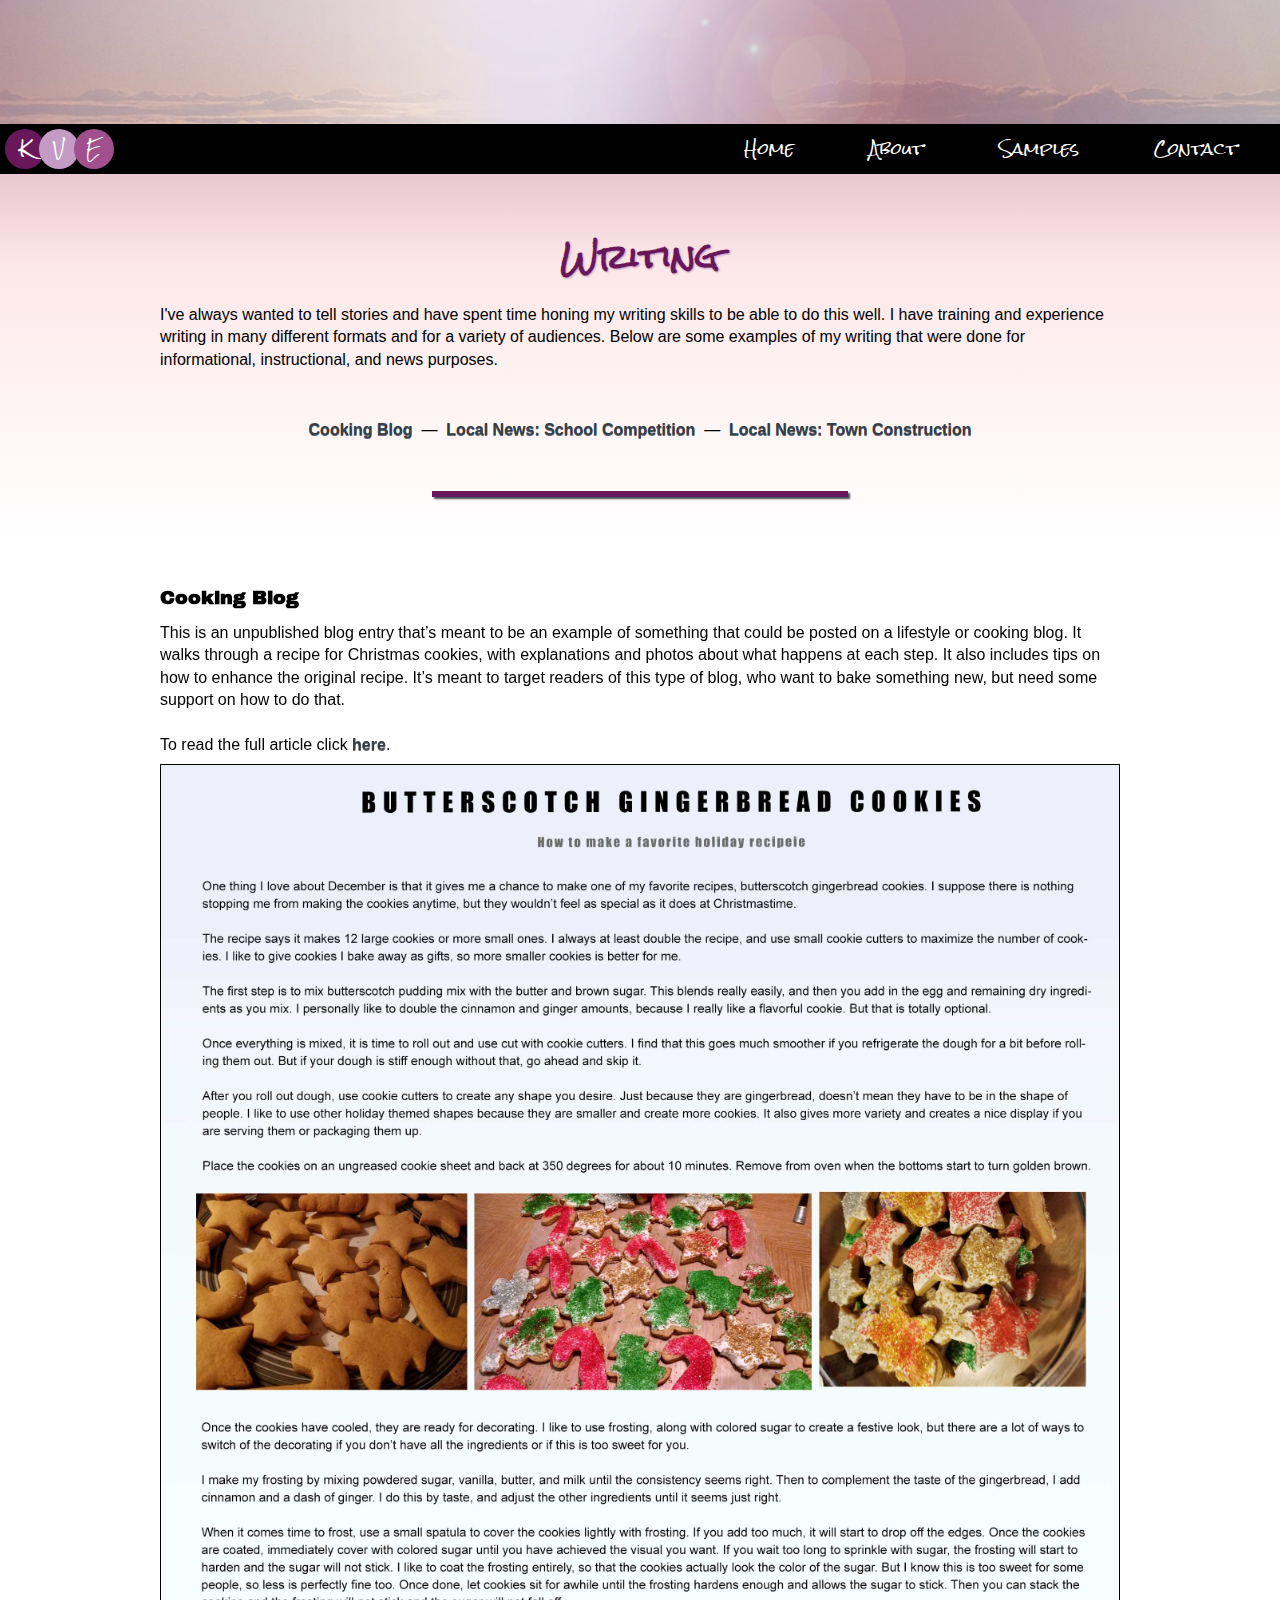
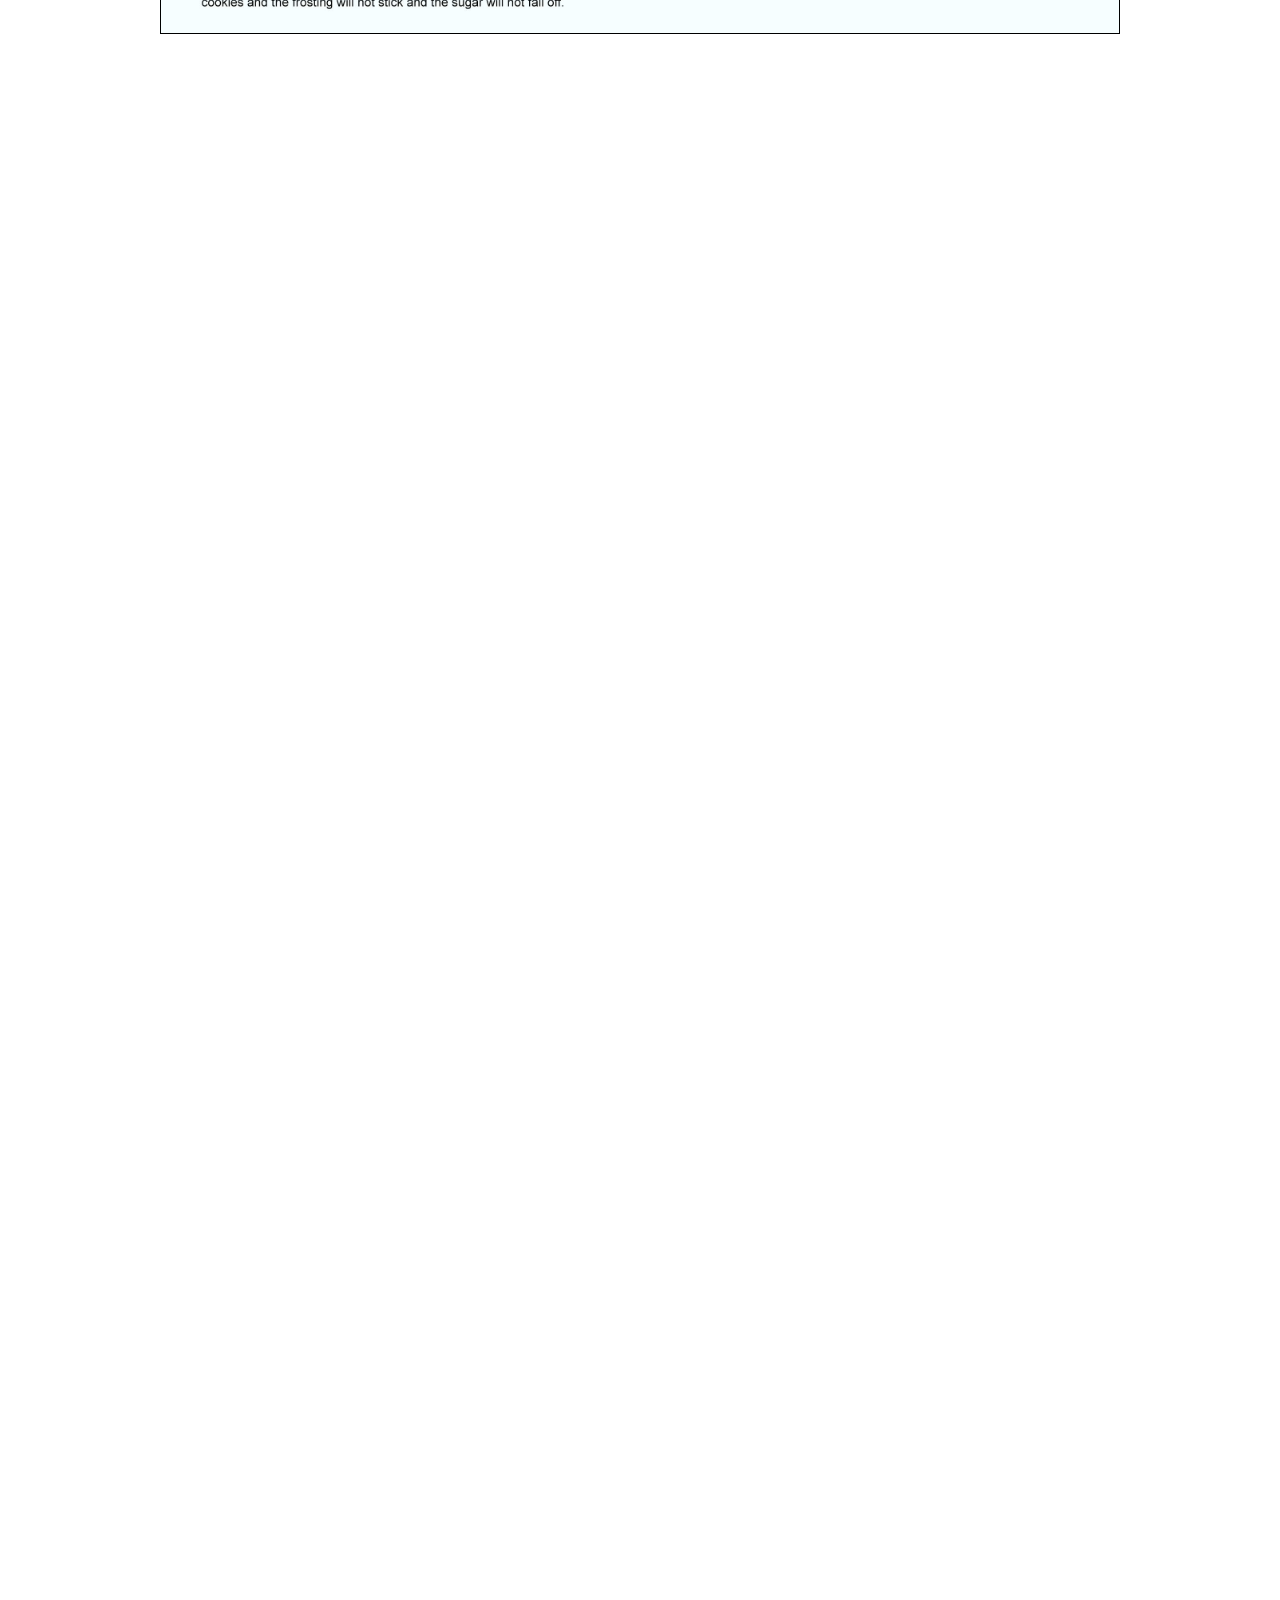
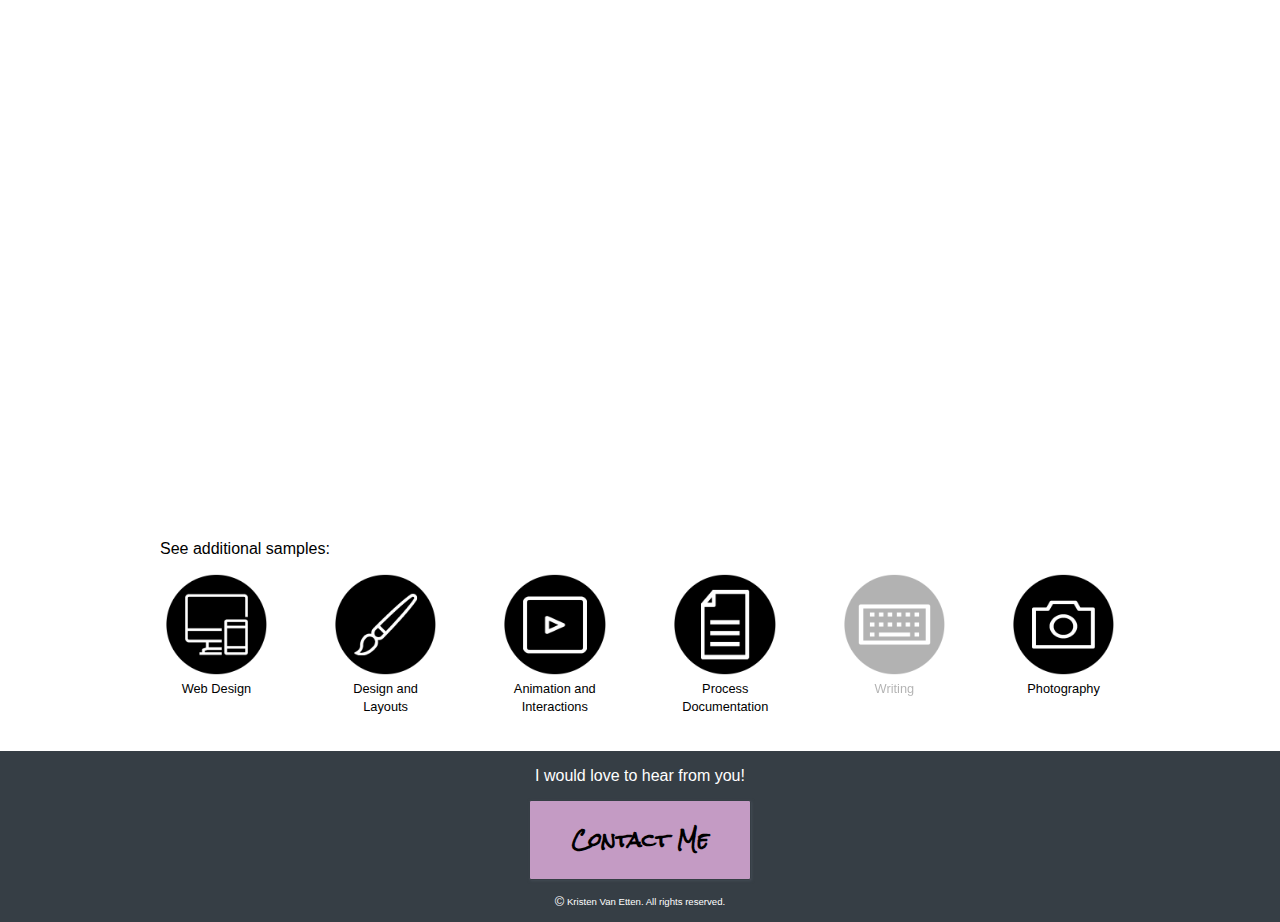
<file: samples_writing.html>
<!DOCTYPE html>
<html lang="en-US">
  <head>
    <meta charset="utf-8">
    <title>Kristen Van Etten - Writing Portfolio</title>
    <meta name=viewport content="width=device-width, initial-scale=1">
    <meta name="author" content="Kristen Van Etten">
    <meta name="description" content="Writing samples by Kristen Van Etten.">
    <meta name="keywords" content="Kristen Van Etten, digital content developer, digital storyteller, portfolio, Kristen's portfolio, writing, writer, write, news writing, journalism, blogs, instructional writing, informational writing, entertainment writing">

    <meta name="google-site-verification" content="OTfzOdwxj5cG61bIE9vzM1q6UjK_2j5r_gc_7JZtk3E">
    
    <link rel="icon" href="images/kve_icon.png" type="image/gif" sizes="any">
    <link rel="shortcut icon" href="images/kve_icon.png"/>
    <link rel="apple-touch-icon" href="images/kve_icon.png">
    <link rel="icon" href="./favicon.ico" type="image/x-icon">

    <link href="https://fonts.googleapis.com/css2?family=Archivo+Black&family=Rock+Salt&display=swap" rel="stylesheet">

    <link rel="stylesheet" type="text/css" href="css/style.css">
    <link rel="stylesheet" type="text/css" href="css/aos.css">
  
  </head>

<body>

  <div class="header-bar"></div>

  <nav class="navbar" id="my-navbar">
    <div class="nav-circles">
      <a href="index.html">
        <div class="nav-k">K</div>
        <div class="nav-v">V</div>
        <div class="nav-e">E</div>
      </a>
    </div>

  <div class="top-nav" id="myTopnav">  
    
    <span class="icon-container m-dropdown-trigger">
      <img src="images/menu_icon.png" alt="menu" class="menu_icon">
    </span>
    
    <span class="icon-close-container close-trigger">
      <p class="icon-close">X</p>
    </span>
    <div class="menu-container">
    <a href="index.html#home" class="nav-link" id="home-link">Home</a> 
      <a href="index.html#about" class="nav-link">About</a>
      <div class="dropdown">
      <a href="index.html#samples" class="nav-link">Samples</a>
      <div class="dropdown-content">
          <a href="samples_webdesign.html" class="subnav-link">Web Design</a>
          <a href="samples_design.html" class="subnav-link">Design and Layouts</a>
          <a href="samples_animations.html" class="subnav-link">Animation and Interaction</a>
          <a href="samples_documentation.html" class="subnav-link">Process Documentation</a>
          <a href="#writing" class="subnav-link selected close-trigger anchor">Writing</a>
          <a href="samples_photos.html" class="subnav-link">Photography</a>
        </div> <!-- close dropdown-content -->
      </div>  <!-- close dropdown -->
     <a href="contact.html" class="nav-link">Contact</a>
    </div> <!-- close menu-container -->  

   </div>  <!-- close top-nav -->

  </nav>

<!--  ..................End of Header and Navigation Bar...................... --> 

<main>

  <header class="sample-heading">
    <h1 id="writing">Writing</h1>

      <p class="basic-text">I've always wanted to tell stories and have spent time honing my writing skills to be able to do this well. I have training and experience writing in many different formats and for a variety of audiences. Below are some examples of my writing that were done for informational, instructional, and news purposes.</p>  
        <br>
        <div class="center container-960"> 
          <a class="bookmark anchor" href="#s1">Cooking Blog</a>
          <span class="link-divider"> &nbsp;&#8212;&nbsp;</span>    
          <a class="bookmark anchor" href="#s3">Local News: School Competition</a>
          <span class="link-divider"> &nbsp;&#8212;&nbsp;</span>   
          <a class="bookmark anchor" href="#s4">Local News: Town Construction</a>
        
        <hr class="horizontalline">
              
        </div> <!--close center-->  
      
  </header> <!-- close sample-heading -->


<!--  .......................Sample Start............................ -->


  <section class="container-960" id="s1">  
    <article class="sample-container-aos" data-aos="fade-up" data-aos-easing="ease-in-out-back">

      <h2>Cooking Blog</h2>
      <p class="sample-text">This is an unpublished blog entry that’s meant to be an example of something that could be posted on a lifestyle or cooking blog. It walks through a recipe for Christmas cookies, with explanations and photos about what happens at each step. It also includes tips on how to enhance the original recipe. It’s meant to target readers of this type of blog, who want to bake something new, but need some support on how to do that.<br><br>
      To read the full article click <a href="reciple_blog_sample.html" class="bookmark">here</a>.</p>

      <figure class="image-flex">
        <img class="sample-image full" src="images/samples/write_cookingblog_mockup.jpg" alt="Screenshot of cooking blog for butterscotch gingerbread cookies.">
      </figure> <!-- close image-flex container --> 

    </article> <!-- close sample-container-aos -->  
  </section><!-- close container-960 #s1 -->

<!--  .......................Sample 2............................ -->



<!--  .......................Sample 3............................ -->

  <section class="container-960" id="s3">
    <article class="sample-container-aos" data-aos="fade-up" data-aos-easing="ease-in-out-back">  
    
      <h2>Local News: School Competition</h2>
      <p class="sample-text">Early in my career, I wrote several news articles for a local weekly newspaper in New Jersey. For this article on a high school color guard team, I interviewed students and their coaches to report on their performance in a recent competition. The purpose of the article was to engage readers about community events. This article appeared in the <i>West Orange Chronicle.</i></p>

      <figure class="image-flex">
        <img class="sample-image full" src="images/samples/woc_colorguard.jpg" alt="Newspaper article titled, Winter color guard caps off successful campaign.">
      </figure> <!-- close image-flex container --> 
    
    </article> <!-- close sample-container-aos -->  
  </section><!-- close sample-container #s3 -->

<!--  .......................Sample 4............................ -->

  <section class="container-960" id="s4">
    <article class="sample-container-aos" data-aos="fade-up" data-aos-easing="ease-in-out-back">

      <h2>Local News: Town Construction</h2>
      <p class="sample-text">In another article I wrote for the local paper, I interviewed town officials about the reason for building a new school and the status of its construction. I also interviewed parents and townspeople living near the school to report on reactions to it from multiple points of view. The purpose of this article was to keep the public informed about what was happening in the town. This article appeared in the <i>West Orange Chronicle</i>.</p>

      <figure class="image-flex">
        <img class="sample-image full" src="images/samples/woc_middle_school.jpg" alt="Newspaper article titled, Parts of Liberty won't be ready for September.">
      </figure> <!-- close image-flex container --> 

    </article> <!-- close sample-container-aos -->  
  </section> <!-- close sample-container #s4 -->

</main>
<!--  .......................Bottom Nav............................ -->


  <section class="container-960"> 
    <p class="sample-text">See additional samples:</p>
    <div class="nav-flex">

      <div class="nav-container">
        <a href="samples_webdesign.html" class="bottom-nav bottom-active">
          <img class="bottom-image" src="images/icons/responsivescreens.png" alt="">
          <p>Web Design</p>
        </a>  

        <a href="samples_design.html" class="bottom-nav bottom-active">  
          <img class="bottom-image" src="images/icons/paintbrush.png" alt="">
          <p>Design and Layouts</p>
        </a>
        
        <a href="samples_animations.html" class="bottom-nav bottom-active">        
          <img class="bottom-image" src="images/icons/playbutton.png" alt="">
          <p>Animation and Interactions</p>
        </a>
      </div>
  
      <div class="nav-container">    
        
        <a href="samples_documentation.html" class="bottom-nav bottom-active">  
          <img class="bottom-image" src="images/icons/document.png" alt="">
          <p>Process Documentation</p>
        </a>  

        <a href="#writing" class="bottom-nav bottom-selected anchor">
          <img class="bottom-image" src="images/icons/keyboard.png" alt="">
          <p>Writing</p>
        </a>  
   
        <a href="samples_photos.html" class="bottom-nav bottom-active">
          <img class="bottom-image" src="images/icons/camera.png" alt="">
          <p>Photography</p>
        </a>  

      </div>
    </div> <!-- close nav-flex -->
  </section> <!-- close container-960 bottom-nav -->
  


<!-- ...........................Contact and Footer.......................... -->  
  
  <footer>
    <p class="footer-text-large">I would love to hear from you!</p>
    <a href="contact.html"><p class="my-button contact-me larger" id="contact-me">Contact Me</p></a>
    <p><span class="copyright">&copy;</span><span class="footer-text"> Kristen Van Etten. All rights reserved.  </span></p>
  </footer>  

<script src="javascript/jquery-3.5.1.min.js"></script>
<script src="javascript/aos.js"></script>
  <script>
    AOS.init({
      duration: 750,
  })
  </script>
<script src="javascript/main.js"></script>
</body>

</html>
</file>
<file: css/style.css>
html {
  height: 100%;
}

body {
  margin: 0;
  padding: 0;
  font-family: arial, sans-serif; 
  overflow-anchor: none;
}


p {
  max-width: 960px;
  line-height: 1.4em;
  margin: 0 auto;
  color: #000000; 
}

h1 {
  margin: 0px;
  padding: 10px 25px;
  text-align: center;
  font-family: "rock salt", cursive, sans-serif;
  font-size: 2em;
  color: #68185a; 
  text-shadow: 1px 1px 2px #C49BC4;
  line-height: 1.4em;
}


h2 {
  margin: 0px;
  padding: 10px 0px;
  font-size: 1.2em;
  font-weight: bold;
  font-family: "arial black", "Archivo Black", arial, sans-serif;
  text-align: left;
}

h3 {
  margin: 5px 0px;
  font-size: 1em;
  font-weight: bold;
  font-family: "arial black", "Archivo Black", arial, sans-serif;
}

img {
  width: 100%;
  height: auto;
  padding: 0px; 
  display: block;
}

figure {
  margin: 0;
  padding: 0;
}

a {
 text-decoration: none;
}

a:visited {
 color: #ffffff;
}

:focus {
  outline-color: #68185A;
}

button {
  appearance: none;
  -webkit-appearance: none;
  -moz-appearance: none;
    
}

button:focus { 
  outline: none; 
}

/************************************************************************************
************************************Nav Bar******************************************
*************************************************************************************/

.header-bar {
  background-image: url(../images/header_bar.jpg);
  opacity: .7;
  width: 100%;
  height: 124px;
  background-size: cover;
  background-position: center;
  position: relative;
  top: 0px;
}

nav {
  width: 100%;
  height: 50px;
  z-index: 5;  
  background-color: #000000;
  color: #ffffff;
  text-align: right;
  scroll-behavior: auto;
}

.sticky-nav {
  position: fixed;
  top: 0;
  width: 100%;
}

.nav-circles {
  display: inline-block;
  float: left;
  margin-left: 10px;
}

.nav-circles:hover {
  opacity: .7;
  transform: scale(1.05);
}

  .nav-k, .nav-v, .nav-e {
    display: inline-block;
    width: 40px;
    height: 40px;
    border-radius: 40px;
    margin: 5px -5px;
    line-height: 40px;
    text-align: center;
    font-family: "rock salt", cursive, sans-serif;
    color: #ffffff;
  }

  .nav-k {
    background-color: #68185a;  
  }

  .nav-v {
    background-color: #C49BC4;
  }

  .nav-e {
    background-color: #A2508D; /* #c4b7cb*/
  }


.mobile-menubar {
  display: none;
}

.icon-container, .icon-close-container {
  display: none;
}


.navbar {
  margin: 0px 15px 0px 0px;
  height: 50px;

}



.nav-link {
  display: inline-block;
  padding: 12px 28px;
  margin: 0px 15px 0px 0px;
  background-color: #000000;
  font-family: "rock salt", cursive, sans-serif;  
  color: #ffffff;
  text-align: center;
  line-height: 25px;
}

.nav-link:hover, .icon-container:hover, .icon-close-container:hover {
  background-color: #68185a;
  font-size: 1.05em;
}

/*@media (hover: none) {
  .nav-link:hover, .icon-container:hover, .icon-close-container:hover {
    background-color: #000000;
    font-size: 1em;
  }

  .nav-link:active, .icon-container:active {
    background-color: #68185a;
    font-size: 1.05em;
  }
}  */

/*******************************Dropdown************************************/

.dropdown {
  display: inline-block;
}

  .dropdown:hover .dropdown-content {
    display: block;
  }

  .dropdown-content {
    display: none;
    position: absolute;
    right: 150px;
    z-index: 4;
    width: 185px;
    font-size: .9em;
  }

  .subnav-link {
    display: inline-block;
    margin: 0;
    width: 100%;
    border: .5px solid #000000;  
    padding: 10px;
    background-color: #363E45;
    color: #ffffff;
    text-align: center;
    line-height: 2.7em;
  }

  .subnav-link:hover {
    background-color: #68185a;
    color: #ffffff;
    font-size: 1.1em;
  }

  .selected {
    background-color: #626B78;
    color: #ffffff;
    font-weight: 600;
  }

  .selected:hover {
    background-color: #626B78;
    font-size: 1em;
  }  


/******************************************************************************
*********************************Home******************************************
*******************************************************************************/

.home-section {
  display: flex;
  flex-wrap: wrap;
  width: 100%;
  min-height: 110vh;
  justify-content: center;
  align-items: stretch;
  align-content: stretch;
  margin: 0px;
  z-index: 3;
  position: relative;
}

  .home-left, .home-right {
    display: flex;
    flex-wrap: wrap;
    justify-content: center;
    align-items: center;
    align-content: stretch;
    padding: 50px 0;
    flex-basis: 385px;
    flex-grow: 1;
    height: 110vh;
  }

  .home-left {
    background-color: #A2508D;   
  }

    .left-intro, .right-intro {
      display: flex;
      width: 100%;
      flex-direction: column;
      justify-content: center;
      align-items: center;
      align-content: space-around;
   
    }

    .home-name {
      max-width: 85%;
      margin: 0 auto;
      padding: 2%;
      color: #e3bac6;
      font-family: "rock salt", cursive, sans-serif;
      font-size: 3em;
      text-align: center;
      text-shadow: 3px 3px 5px #000000;
      animation: portfolio-pop-on .7s;
      transition-timing-function: ease-in;
      font-weight: normal;
    }

    .round-image {  
      width: 225px;
      height: 225px;
      border-radius: 225px;
      margin: 10px auto;
      text-align: center;
      box-shadow: 3px 3px 5px #000000;
      animation: portfolio-pop-on .7s;
      display: flex;
      flex-shrink: 1;
    }

    .prof-image {
      width: 225px;
      height: 225px;
      border-radius: 225px;
    }

.home-right {
  background-color: #e3bac6; 
}

  .my-intro {
    width: 70%;
    max-width: 960px;
    line-height: 2em;
    padding: 10px;
    margin: auto;
    animation: portfolio-pop-on .7s;
  }


@keyframes portfolio-pop-on {
  0%   {
  transform: translateY(150px);
  opacity: 0;
  }
  10% {
  opacity: 1;
  }
  90% {
  transform: translateY(-10px);
  }
}
/*******************************************************************************
************************************About***************************************
********************************************************************************/


.about-section {
  min-height: 110vh;
  background-color: #fde8e9;
  padding-bottom: 50px;
  padding-top: 75px;  
  margin-top: -50px;
  min-height: 110vh;
  position: relative;
  z-index: 2;
}

#about-960 {
  margin: 0 auto;
}


#aboutme, #worksamples {
  padding-top: 30px;
}



/*******************************************************************************
*********************************Portfolio/Samples******************************
*******************************************************************************/

.samples-section {
  min-height: 110vh;
  background: rgb(0,0,0);
  background: linear-gradient(0deg, rgba(0,0,0,1) 0%, rgba(54,62,69,1) 25%, rgba(98,107,120,1) 50%, rgba(172,179,190,1) 75%, rgba(255,255,255,1) 100%);
  padding-bottom: 15px;
  padding-top: 75px;
  margin-top: -50px;
  z-index: 1;
  display: inline-block;
  width: 100%;
  position: relative;
}

  .portfolio-container {
    display: flex;
    max-width: 1300px;
    flex-wrap: wrap;
    justify-content: center;
    align-content: center;
    padding-bottom: 35px;    
    margin: 0 auto;
    color: #000000;
  }

    .portfolio-type {
      flex-shrink: 1;
      width: 300px;
      height: auto;
      margin: 20px 30px;
      border: .05em solid #000000;
      padding: 40px 20px;
      border-radius: 30px;
      background: rgb(162,80,141);
      background: linear-gradient(135deg, rgba(162,80,141,1) 0%, rgba(227,186,198,1) 50%, rgba(253,233,234,1) 100%);
      box-shadow: 1px 1px 1px 2px rgba(0,0,0,.9), 1px 1px 3px 2px rgba(255,255,255,.75);
      color: #000000;
      font-family: "arial black", "Archivo Black", arial, sans-serif;
      font-size: 1.2em;
      text-align: center;
      text-shadow: 1px 1px 1px #ffffff;  
    }

    .portfolio-type:hover {
      background: rgb(0,0,0);
      background: linear-gradient(135deg, rgba(0,0,0,1) 0%, rgba(104,24,90,1) 33%, rgba(162,80,141,1) 67%, rgba(227,186,198,1) 100%);
      /*transform: scale(1.1);*/
      width: 315px;
      opacity: .7;
    }
 
      .type-image {
        display: inline-block;
        width: 100px;
        padding: 5px;
      }
/********************************************************************************
*********************************End Section*************************************
*********************************************************************************/

.final-section {
  min-height: 100vh;
  width: 100%;
  background-image: url(../images/header_bar.jpg); 
  background-attachment: fixed;
  background-position: center;
  background-repeat: no-repeat;
  background-size: cover;
}

@media (any-pointer: none), (hover: none), (max-width: 768px), (max-height: 400px) {
  .final-section {
    display: none; 
  }
}


/*********************************************************************************
*********************************Sample Page**************************************
*********************************************************************************/

.sample-heading {
background: rgb(227,186,198);
background: linear-gradient(180deg, rgba(227,186,198,0.7984943977591037) 0%, rgba(253,232,233,1) 25%, rgba(255,255,255,1) 100%);
padding-bottom: 10px;
padding-top: 25px;
 }   

#webdesign, #design, #animations, #documentation, #writing, #photos {
  padding-top: 35px;
  padding-bottom: 15px;
} 

#webdesign:target, #design:target, #animations:target, #documentation:target, #writing:target, #photos:target {
  padding-top: 70px;
  margin-top: -50px;
}  

.center {
  text-align: center;
}

.horizontalline {
  display: block;
  max-width: 360px;
  margin: 50px auto 0px;
  border: solid 3px #68185a;
  padding: 0px 25px;
  box-shadow: 2px 2px 2px #424b54;
} 



.sample-container-aos {
 /* Extra container to add aos*/
  padding-top: 15px;
}
 
  .sample-text {
    padding: 2px 0px 8px;  
  }

  .animation-container {
    display: block;
    border: .03em solid #000000;
    box-sizing: border-box;
  } 

  .image-flex { /*Container for images */
    display: flex;
    justify-content: space-between;
    align-items: center;
    align-content: stretch;
    flex-wrap: wrap;
    box-sizing: border-box; 
    padding: 0px;
  }

      .centered {
        justify-content: center; /* Class for image-flex container */
      }

    .image-flex-alt { /*alt for when next to a stacking container */
      display: flex;
      justify-content: space-between;
      align-items: stretch;
      align-content: center;
      flex-wrap: wrap;
      box-sizing: border-box;
    }  
    
    .stack-main {
      display: block;
    }

    .stack-side { /*For stacking images next to larger image*/
      display: flex;
      justify-content: flex-start;
      align-items: flex-start;
      align-content: space-between;
      flex-wrap: wrap;
      box-sizing: border-box;
  	  margin-bottom: 8px;	
    }

    .stack-side img {
     margin-bottom: 0px;
    }

  .sample-image {
    height: auto;
    border: .03em solid #000000;
    margin-bottom: 8px;
    box-sizing: border-box;
    padding: 0px;
    display: block;
  }
   

/*******************Image Sizes (for sample-image)************************/  
 
  .full { 
    width: 100%;
  }

  .half {
    width: 49.5%;
  } 

  .third {
    width: 32.6667%;
  }

  .twothird {
    width: 66.3333%;
  }

  .quarter {
    width: 24.25%;
  }

  .threequarter {
    width: 74.5%;
  } 

  .fifth {
    width: 19.2%;
  } 

  .sixth {
    width: 15%;
  }


/******************************************************************************
*********************Photo Gallery*********************************************
*******************************************************************************/
.gallery {
  position: relative;
  text-align: center;
}

  .gallery-image {
    margin: 10px auto;
    text-align: center;
    box-shadow: 5px 5px 6px #424b54; 
  }

.caption {
  position: absolute;
  z-index: 2;
  font-size: 1em;
  padding: 5px;
  background-color: #ffffff;
  font-weight: bold;
  font-family: "rock salt", cursive, sans-serif;
  box-shadow: 1px 1px 5px #424b54; 
}

  .top {
    top: 60px;
  }

  .bottom {
    bottom: 60px;
  }

  .left {
    left: 75px;
  }

  .right {
    right: 75px;
  }

/********************************************************************************
*********************Bottom Navigation*******************************************
********************************************************************************/
.nav-flex {
  display: flex;
  justify-content: space-between;
  align-items: flex-start;
  align-content: space-between;
  flex-wrap: wrap;
}

.nav-container {
  display: inline-flex;
  justify-content: space-between;
  align-items: flex-start;
  align-content: space-between;
  width: 47%;
}

  .bottom-nav {
    display: flex;
    justify-content: space-around;
    align-items: flex-start;
    align-content: flex-start;
    flex-wrap: wrap;
    width: 25%;
    font-size: .8em;
    text-align: center;
  }

  .bottom-active:hover {
    opacity: .7;
    transform: scale(1.05);
  }

  .bottom-image {
    width: 90%;
    padding: 5px;
    text-align: center;
    margin: 0 auto;
  }

  .bottom-selected {
    opacity: .3;
  }


/******************************************************************************
************************************General************************************
*******************************************************************************/
.basic-text {  
  display: block;
  margin: 0 auto;
  padding: 10px 35px;
  line-height: 1.4em;
  max-width: 960px;
}

.bookmark, .bookmark:visited {
  color: #363E45;
  font-weight: 600;
  text-shadow: 0px 1px 0px #626B78; 
}

.bookmark:hover, .bookmark:visited:hover {
  color: #68185a;
  text-decoration: underline;
  font-weight: 700;
  text-shadow: 0px 1px 1px #68185a;
}

/*@media (hover: none) {
  .bookmark:hover, .bookmark:visited:hover {
    color: #363E45;
    text-decoration: none;
    font-weight: bold;
    text-shadow: 0px 1px 0px #626B78; 
  }

  .bookmark:active, .bookmark:visited:active {
    color: #68185a;
    text-decoration: underline;
    font-weight: 750;
    text-shadow: 0px 1px 1px #68185a;
  }
}*/


.anchor {
  /*Class for smooth scroll to anchor point*/
}

.hidden {
  visibility: hidden;
  }

.my-button {
  display: inline-block;
  z-index: 5;
  background-color: #C49BC4;
  padding: 10px;
  border: .5px solid #363E45;
  border-radius: 2px;
  margin: 10px 0px;
  width: 160px;
  font-family: "rock salt", cursive, sans-serif;
  font-size: 1em;
  font-weight: 600;
  text-align: center;
  box-shadow: 1px 1px 3px #424b54;
  box-sizing: content-box;
  line-height: 1.4em;
  cursor: pointer;
}

.my-button:hover {
  background-color: #68185A;
  color: #ffffff;
  transform: scale(1.1);  
}

/*@media (hover: none) {
  .my-button:hover {
    background-color: #C49BC4;
    color: #000000;
  }

  .my-button:active {
    background-color: #68185A;
    color: #ffffff;
    transform: scale(1.1);  
  }
}  */

.container-960 {  
  display: block;
  max-width: 960px;
  line-height: 1.4em;
  margin: 10px auto;
  padding: 10px 35px 25px 35px;
/*  box-sizing: border-box;*/
  
}


/*For images*/

.image-container {
  display: block;
  margin: 0 auto;
  padding: 10px 35px;
}

.narrow { /*image container type*/
  max-width: 250px;
}

.medium { /*image container type*/
  max-width: 600px;
  min-width: 200px;
}

.wide { /*image container type*/
  max-width: 960px;
}


/***************************************************************************
*******************************Blog Sample**********************************
****************************************************************************/

#blog-title {
  font-family: "arial black", "Archivo Black", arial, sans-serif;
  font-size: 2em;
  text-align: center;
  color: #3f2c47;
  text-shadow: 0px 0px 0px #C49BC4;
  margin-top: 50px;
  padding-top: 50px;
}

#blog-subtitle {
  padding: 5px 35px;
}

.recipe {
  border: 1px dashed #363E45;
  padding: 35px;
  margin: 35px;
  max-width: 910px;
}

.blog-return {
  position: fixed;
  top: 75px;
  left: 15px;
  margin-bottom: 50px;
  z-index: 3;
}



/*****************************************************************************
**********************************Contact Form********************************
******************************************************************************/
form {
  padding-top: 35px;
}

  form label {
    margin: 10px 5% 5px;
    font-weight: 600;
  }

  input[type=text], textarea {
    display: block;
    padding: 10px;
    margin: 5px 5% 5px;
    width: 90%;
    border: 1px solid #363E45;
  }

  input[type=submit] {
    display: block;
    margin: 35px auto 25px;
    width: 150px;
    text-align: center;
    -webkit-appearance: none;
    -moz-appearance: none;
    appearance: none;
  }

.contact-page {
  width: 100%;
  padding-bottom: 50px;
  padding-top: 50px;
  font-size: .9em;
  background-image: url(../images/header_bar.jpg); 
  background-attachment: fixed;
  background-position: center;
  background-repeat: no-repeat;
  background-size: cover;
  opacity: .9;
}

  .contact-container {
    background-color: #FDE8E9;
    box-shadow: 1px 1px 6px 1px #424b54;
    display: block;
    max-width: 800px;
    line-height: 1.4em;
    margin: 50px auto 50px;
    padding: 50px 35px 25px 35px;
  }

.thanks .contact-page {
  display: block;
  min-height: 100vh;
}


/**************************************************************************
*******************************Footer**************************************
***************************************************************************/
footer {
  padding: 10px;
  background-color: #363E45;
  color: #ffffff;
  text-align: center;
}

.footer-text {
  color: #ffffff;
  font-size: .6em;
  line-height: .8em;
  padding-bottom: 10px;
  vertical-align: middle;
}


.copyright {
  color: #ffffff;
  font-size: .8em;
  line-height: .8em;
  padding-bottom: 10px;
  vertical-align: middle;
}

.footer-text-large {
 /* font-family: "rock salt", cursive, sans-serif;*/
  color: #ffffff;
  font-size: 1em;
  line-height: 1.2em;
  padding: 5px;
  vertical-align: middle;
}

 .my-button.larger {
  width: 200px;
  line-height: 3em;
  font-size: 1.2em;
}

#footer-email {
  height: 40px;
}

/*****************************************************************************
**************************Media Query - Home Page Adjustments ********************
******************************************************************************/

@media (max-width: 1024px), (min-height: 401px) and (max-height: 600px) {

    .home-name {
      font-size: 2.8em;
    }

    .round-image {  
      width: 200px;
      height: 200px;
      border-radius: 200px;
    }

    .prof-image {
      width: 200px;
      height: 200px;
      border-radius: 200px;
    }

}


/***************************Media Query - Height Shorter than 400 *****************************/

@media (max-height: 400px) {

   .header-bar {
    display: none;
   }

   .home-left, .home-right {
    flex-basis: 100%;
   }

   .round-image {  
      width: 150px;
      height: 150px;
      border-radius: 150px;
    }

    .prof-image {
      width: 150px;
      height: 150px;
      border-radius: 150px;
    }

    .home-name {
      font-size: 2.4em;
    }

    .portfolio-type {
      padding: 15px;
      width: 250px;
    }  

    .type-image {
      width: 100px;
    }      

}


/*****************************************************************************
**********************Media Query - Mobile Menu Bar *******************
******************************************************************************/

@media (max-height: 600px) and (min-width: 770px) {
    .header-bar {
      display: none;
    }
 }


@media (max-width: 700px) and (min-width: 571px) {
  #home-link {
    display: none;
  }

}

@media (max-width: 570px), (max-height: 425px), (hover: none) {

.menu-container {
  display: none;
  margin: 0px 0px 50px 0px;
  position: relative;
  max-height: 85vh;
  overflow-x: hidden;
  overflow-y: auto;
  width: 100%;
}

.icon-container {
  display: inline-block;
  width: 25px;
  height: 25px;
  padding: 12.5px 25px;
}

.icon-close-container {
  width: 25px;
  height: 25px;
  padding: 12.5px 25px;
}

.icon-close {
  color: #ffffff;
  font-family: "Archivo Black", sans-serif;
  font-weight: 500;
  text-align: center;
  vertical-align: middle;
  border: 2px solid #ffffff;
  height: 30px;
  width: 30px;
  border-radius: 30px;
  font-size: 1.4em;
  margin-left: -5px;
 
}


.visible {
	display: inline-block;
}

.hide {
	display: none;
}

  .menu_icon {
   width: 25px;
   height: 25px;
  }

.top-nav .mobile {
  display: block;
  margin: 0px;
}

.dropdown .mobile {
  display: block;
  margin: 0px;
  width: 100%;
}

.menu-container .mobile {
  display: block;
  position: relative;
  right: 0px;
  margin: 0px;
}


.menu-container.mobile a {
  float: none;
  display: block;
  position: relative;
  z-index: 4;
}

    .dropdown-content .mobile{
      display: block;
      position: absolute;
      right: 0px;
      z-index: 6;
      width: 80%;
      font-size: .8em;
      margin: 0;
    }

    .nav-link {
    width: 100%;
    margin: 0px;
    border: .5px solid #626B78;
    padding: 10px;
    text-align: left;
    text-indent: 5px;
    }

    .subnav-link {
    width: 100%;
    line-height: 2.2em;
    padding: 8px;
    text-align: left;
    text-indent: 25px;
    }

}


/*****************************************************************************
*******************************Media Query - Bottom Nav ****************
******************************************************************************/


@media (max-width: 480px) {

  .nav-container {
    justify-content: space-between;
    width: 100%;
  }

  .bottom-nav {
    font-size: 2vw;
  }

}

/******************************************************************************
****************Media Query - Photo Page***********************
*******************************************************************************/


@media (max-width: 570px), (max-height: 425px)

{
  .caption {
    font-size: .8em;
    padding: 4px;
  }

  .top {
    top: 50px;
  }

  .bottom {
    bottom: 50px;
  }

  .left {
    left: 35px;
  }

  .right {
    right: 35px;
  }  

}

/*****************************************************************************
**********************Media Query - Contact Page *******************
******************************************************************************/
@media (max-width: 890px) {

    .contact-page {
      padding: 0px;
      margin: 0px;
    }

    .contact-container {
      margin: 0px;
    }

    .thanks {
      min-height: 100vh;
    }

}
</file>
